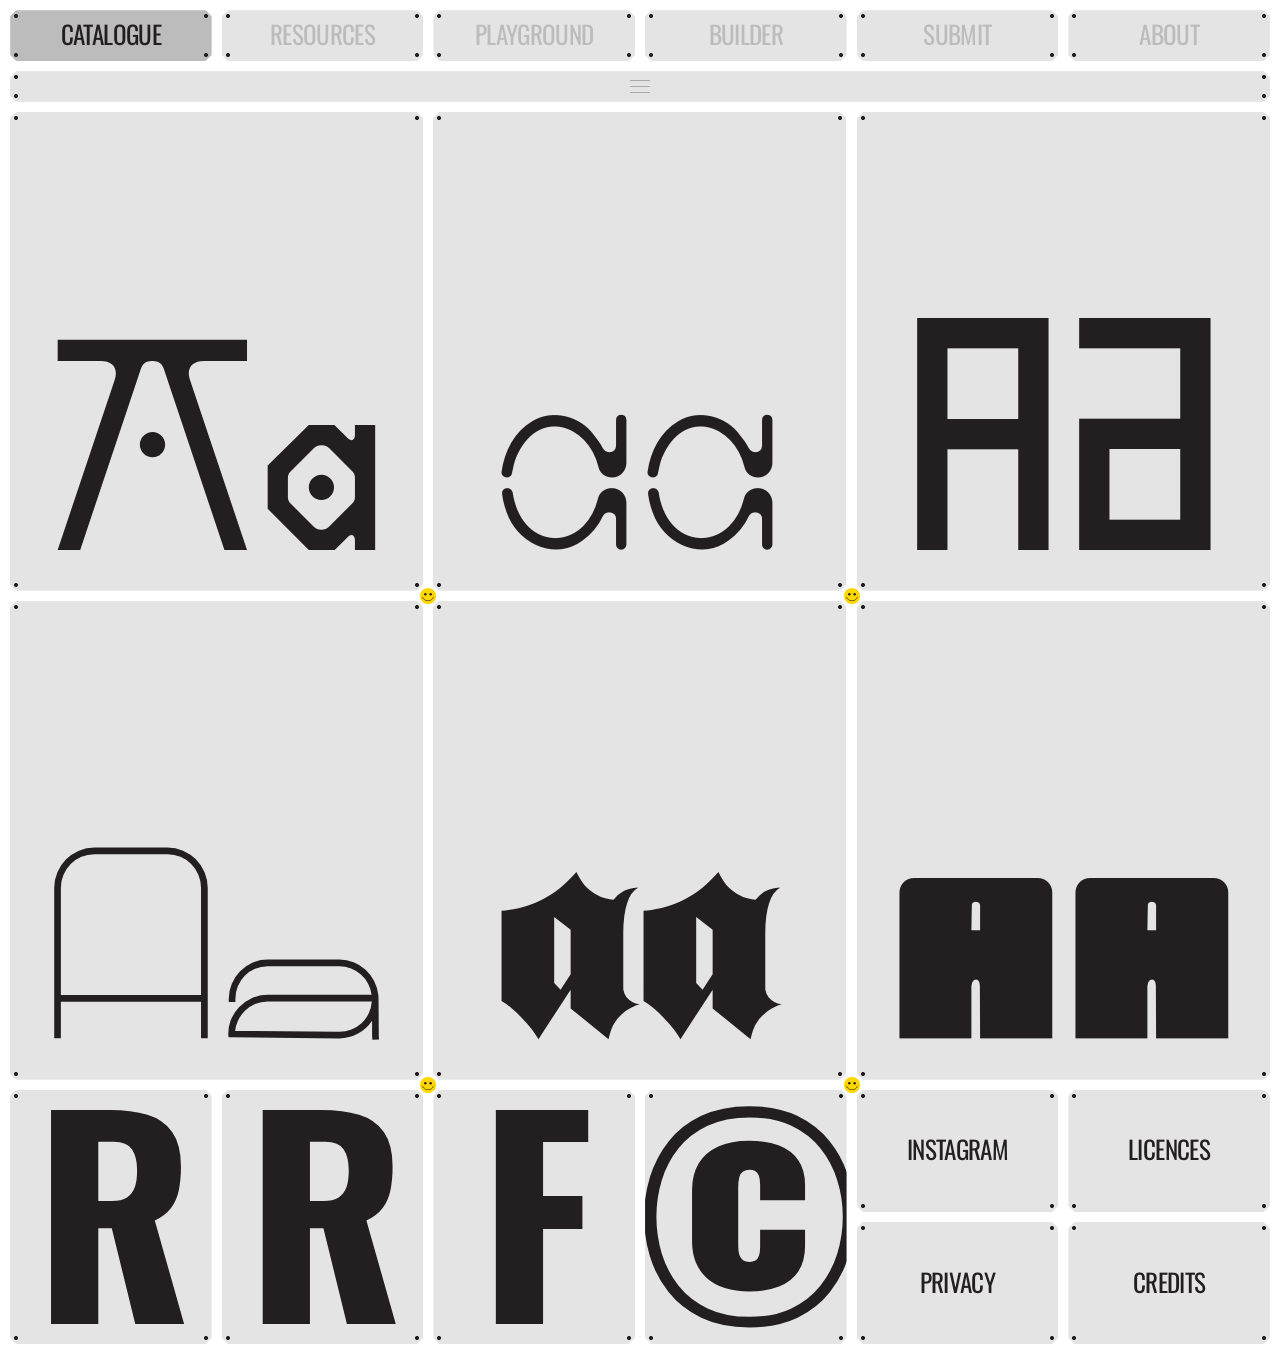
<file: ERRE-ERRE-FOUNDRY/index.html>
<!DOCTYPE html>
<html lang="es">
<head>
<meta charset="utf-8">
<meta name="viewport" content="width=device-width, initial-scale=1">
<title>ERRE ERRE FOUNDRY</title>
<meta name="description" content="Independent type foundry: free typefaces, resources, a playground and a builder.">
<meta property="og:type" content="website">
<meta property="og:site_name" content="ERRE ERRE FOUNDRY">
<meta property="og:title" content="ERRE ERRE FOUNDRY">
<meta property="og:description" content="Independent type foundry: free typefaces, resources, a playground and a builder.">
<meta property="og:url" content="https://clauslupo.github.io/erre-erre-foundry/ERRE-ERRE-FOUNDRY/">
<meta property="og:image" content="https://clauslupo.github.io/erre-erre-foundry/ERRE-ERRE-FOUNDRY/img/og.png">
<meta property="og:image:width" content="1200">
<meta property="og:image:height" content="630">
<meta name="twitter:card" content="summary_large_image">
<style>
/* ============ CIMIENTOS (paso 1) ============ */
@font-face {
  font-family: "Oswald RR";
  src: url("fonts/Oswald.ttf") format("truetype");
  font-weight: 200 700;
  font-display: block;
}
@font-face { font-family: "Kallpa";      src: url("fonts/Kallpa-Bold.otf"); }
@font-face { font-family: "Interstice";  src: url("fonts/Interstice-Sevra.otf"); }
@font-face { font-family: "Interstice Thin";    src: url("fonts/Interstice-Thin.otf"); }
@font-face { font-family: "Interstice Regular"; src: url("fonts/Interstice-Regular.otf"); }
@font-face { font-family: "Interstice Bold";    src: url("fonts/Interstice-Bold.otf"); }
@font-face { font-family: "Ranger";      src: url("fonts/Ranger-CondensedBold.otf"); }
@font-face { font-family: "Cameno";      src: url("fonts/Cameno-ExpandedBold.ttf"); }
@font-face { font-family: "Keta";        src: url("fonts/Keta.ttf"); }
@font-face { font-family: "Blockz";      src: url("fonts/Blockz.otf"); }
@font-face { font-family: "Green Pulse"; src: url("fonts/GreenPulse.otf"); }
:root {
  --bl: 10.186px;
  --margin: var(--bl);
  --gutter: var(--bl);
  --ink: #231f20;
  --paper: #ffffff;
  --block: #e5e4e4;          /* gris claro: todos los bloques */
  --block-active: #bdbcbc;   /* gris oscuro: hover, seleccionado, barra */
  --icon: #aaa8a8;           /* gris del icono de la barra */
  --chamfer: 6px;
  --hole: 4px;
  --ease: cubic-bezier(.2, .8, .2, 1);
}
* { box-sizing: border-box; }
html, body { margin: 0; background: var(--paper); color: var(--ink); }
body { -webkit-font-smoothing: antialiased; font-family: "Oswald RR", sans-serif; }

.oswald-01, .oswald-02, .oswald-03 {
  font-weight: 400; letter-spacing: -0.025em; margin: 0;
  position: relative; top: calc(0.358 * var(--fs) - var(--lh) / 2);
  font-size: var(--fs); line-height: var(--lh);
}
.oswald-01 { --fs: 12.573px; --lh: calc(var(--bl) * 2); }
.oswald-02 { --fs: 25.147px; --lh: calc(var(--bl) * 3); }
.oswald-03 { --fs: 50.285px; --lh: calc(var(--bl) * 5); }

/* Etiqueta de botón en OSWALD 02: la mayúscula mide 2 líneas base
   y se centra en el bloque (como el centrado vertical de InDesign). */
.label {
  --fs: 25.147px; --lh: calc(var(--bl) * 2);
  font-size: var(--fs); line-height: var(--lh); height: var(--lh);
  letter-spacing: -0.025em; white-space: nowrap;
  position: relative; top: calc(0.358 * var(--fs) - var(--lh) / 2);
}

.block {
  --dot: radial-gradient(circle, var(--ink) calc(var(--hole)/2 - .3px), transparent calc(var(--hole)/2 + .3px));
  background:
    radial-gradient(circle at var(--chamfer) var(--chamfer), var(--ink) calc(var(--hole)/2 - .3px), transparent calc(var(--hole)/2 + .3px)),
    radial-gradient(circle at calc(100% - var(--chamfer)) var(--chamfer), var(--ink) calc(var(--hole)/2 - .3px), transparent calc(var(--hole)/2 + .3px)),
    radial-gradient(circle at var(--chamfer) calc(100% - var(--chamfer)), var(--ink) calc(var(--hole)/2 - .3px), transparent calc(var(--hole)/2 + .3px)),
    radial-gradient(circle at calc(100% - var(--chamfer)) calc(100% - var(--chamfer)), var(--ink) calc(var(--hole)/2 - .3px), transparent calc(var(--hole)/2 + .3px)),
    var(--fill, var(--block));
  clip-path: polygon(var(--chamfer) 0, calc(100% - var(--chamfer)) 0, 100% var(--chamfer), 100% calc(100% - var(--chamfer)), calc(100% - var(--chamfer)) 100%, var(--chamfer) 100%, 0 calc(100% - var(--chamfer)), 0 var(--chamfer));
}

/* ============ PASO 2 · MENÚ ============ */
.site { padding: var(--margin) var(--margin) 0; }

/* Zona plegable: su altura es siempre un múltiplo de la línea base. */
.menu-area {
  height: var(--area, 0px);
  overflow: hidden;
  display: flex; flex-direction: column; justify-content: flex-end;
}


/* Logo: entra por detrás de los botones cuando bajas del todo. */
.logo-wrap {
  flex: none; height: var(--logo-visible, 0px); overflow: hidden;
  display: flex; align-items: flex-end;
}
.logo-wrap a { display: block; width: 100%; }
.logo { display: block; width: 100%; height: var(--logo-h); flex: none; color: var(--ink); }
.logo-gap { flex: none; height: var(--logo-gap, 0px); }

/* Botones: 6 en 12 columnas (2 col cada uno). Tablet 3, móvil 2. */
.buttons {
  flex: none;
  display: grid;
  grid-template-columns: repeat(var(--per-row), minmax(0, 1fr));
  column-gap: var(--gutter);
  row-gap: var(--bl);
  padding-bottom: var(--bl);           /* 1 línea hasta la barra */
  --per-row: 6;
}
@media (max-width: 900px) { .buttons { --per-row: 3; } }
@media (max-width: 560px) { .buttons { --per-row: 2; } }

.btn {
  height: var(--btn-h, calc(var(--bl) * 5));
  display: flex; align-items: center; justify-content: center;
  color: var(--ink); text-decoration: none;
  border: 0; padding: 0; font: inherit; cursor: pointer;
}
.btn:hover, .btn:focus-visible { --fill: var(--block-active); outline: none; }
.btn.is-active { --fill: var(--block-active); }
.has-active .btn:not(.is-active) .label { color: var(--block-active); }
.has-active .btn:not(.is-active):hover .label { color: var(--ink); }

/* Barra para arrastrar: 12 col × 3 líneas */
.bar {
  display: flex; align-items: center; justify-content: center;
  width: 100%; height: calc(var(--bl) * 3);
  border: 0; padding: 0; cursor: grab; touch-action: none;
  user-select: none; -webkit-user-select: none;
}
.bar:hover, .bar:focus-visible, body.dragging .bar { --fill: var(--block-active); outline: none; }
body.dragging, body.dragging * { cursor: grabbing !important; }
.burger { width: 20px; display: grid; gap: 4.6px; }
.burger i { display: block; height: 1.4px; border-radius: 1px; background: var(--icon); }
.bar:hover .burger i, body.dragging .burger i { background: var(--ink); }

/* Catálogo: tarjetas 4 col × 47 líneas con la muestra de cada tipografía
   (texto alineado abajo y centrado, como en InDesign) */
.content {
  display: grid; grid-template-columns: repeat(12, minmax(0, 1fr));
  column-gap: var(--gutter); row-gap: var(--bl);
  padding: var(--bl) 0 var(--bl);
}
.card {
  grid-column: span 4; height: var(--card-h, calc(var(--bl) * 47));
  display: flex; align-items: flex-end; justify-content: center;
  container-type: inline-size; overflow: hidden;
  color: var(--ink); text-decoration: none;
}
.card:hover { --fill: var(--block-active); }
/* tamaño del InDesign; si la tarjeta es más estrecha que 490 px, se reduce en proporción */
.specimen { --shift: 0px; transform: translateY(var(--shift)); line-height: normal; white-space: nowrap; font-size: calc(var(--s) / 4.904 * 1cqw); }

/* Pie: R R F © (2 col × 25 líneas) + 4 enlaces (2 col × 12) */
.footer {
  display: grid; grid-template-columns: repeat(12, minmax(0, 1fr));
  grid-auto-rows: var(--bl); column-gap: var(--gutter); row-gap: 0;
  padding-bottom: var(--bl);
}
/* La letra grande: Oswald Bold, mayúscula de 21 líneas, 2 líneas arriba y 2 abajo */
.footer .big { grid-column: span 2; grid-row: 1 / span 25; display: flex; align-items: flex-start; justify-content: center; padding-top: calc(var(--bl) * 2); overflow: hidden; }
.footer .big span {
  font-weight: 700;
  --lh: calc(var(--bl) * 21); --fs: calc(var(--lh) / 0.81);
  font-size: var(--fs); line-height: var(--lh); height: var(--lh);
  letter-spacing: -0.025em; position: relative; top: calc(0.358 * var(--fs) - var(--lh) / 2);
}
.footer .link { grid-column: span 2; display: flex; align-items: center; justify-content: center; color: var(--ink); text-decoration: none; }
.footer .link:hover { --fill: var(--block-active); }
.footer .l1, .footer .l2 { grid-row: 1 / span 12; }
.footer .l3, .footer .l4 { grid-row: 14 / span 12; }
@media (max-width: 900px) {
  .footer .big { grid-column: span 3; }
  .footer .link { grid-column: span 6; }
  .footer .l1, .footer .l2 { grid-row: 27 / span 12; }
  .footer .l3, .footer .l4 { grid-row: 40 / span 12; }
}
@media (max-width: 900px) { .card { grid-column: span 6; } }
@media (max-width: 560px) { .card { grid-column: span 12; } }

/* Caritas: en cada cruce de medianiles entre bloques; giran con el scroll */
.body-wrap { position: relative; }
.smiley {
  position: absolute; width: 16.1px; height: 16.1px; margin: -8.05px 0 0 -8.05px;
  z-index: 5; pointer-events: none;
  transform: rotate(var(--spin, 0deg)); transform-origin: 50% 50%; will-change: transform;
  line-height: 0;
}
.smiley svg { display: block; width: 100%; height: 100%; }

/* ============ PASO 3 · PÁGINA DE TIPOGRAFÍA ============ */
.view-type { display: none; }
body.is-type .view-type { display: block; }
body.is-type #bodyWrap { display: none; }
/* dentro de una tipografía la barra va en gris oscuro (tu 30 %) */
body.is-type .bar { --fill: var(--block-active); }
body.is-type .bar .burger i { background: var(--ink); }

/* Marco principal: ocupa todo lo que queda de pantalla, con margen en todos los lados */
.hero {
  margin-top: var(--bl);
  height: max(calc(var(--bl) * 30), calc(100svh - var(--header-h, 0px) - var(--bl) * 2));
  display: flex; align-items: center; justify-content: center; overflow: hidden;
}
.hero-name { white-space: nowrap; line-height: 1; font-size: var(--hero-fs, 300px); animation: fade-in .45s .1s both; }
@keyframes fade-in { from { opacity: 0; transform: translateY(var(--bl)); } to { opacity: 1; transform: none; } }

/* Barra separadora de sección (3 líneas, gris oscuro, rótulo pequeño) */
.section-bar {
  --fill: var(--block-active);
  height: calc(var(--bl) * 3); margin-top: var(--bl);
  display: flex; align-items: center; justify-content: center;
}
.soon { height: calc(var(--bl) * 23); margin: var(--bl) 0; display: flex; align-items: center; justify-content: center; color: var(--block-active); }

/* Rótulo de barra en OSWALD 01 (mayúscula de 1 línea, centrada) */
.label-01 {
  --fs: 12.573px; --lh: var(--bl);
  font-size: var(--fs); line-height: var(--lh); height: var(--lh); white-space: nowrap;
  letter-spacing: -0.025em; position: relative; top: calc(0.358 * var(--fs) - var(--lh) / 2);
}
/* Texto corrido en OSWALD 02 / 03 (líneas sobre la línea base) */
.t02, .t03 { letter-spacing: -0.025em; position: relative; top: calc(0.358 * var(--fs) - var(--lh) / 2); font-size: var(--fs); line-height: var(--lh); margin: 0; }
.t02 { --fs: 25.147px; --lh: calc(var(--bl) * 3); }
.t03 { --fs: 50.285px; --lh: calc(var(--bl) * 5); }
.t02 a, .t03 a { color: inherit; text-decoration: none; }
.t02 a:hover, .t03 a:hover { text-decoration: underline; text-decoration-thickness: 1px; text-underline-offset: 4px; }
.arrow { font-family: system-ui, sans-serif; font-weight: 300; font-size: .8em; }

/* Bloque blanco (con tornillos), como tus cajas en Papel */
.white { --fill: var(--paper); }

/* INFO: nombre, autor, escuela (12 col × 23 líneas) */
.info {
  margin-top: var(--bl); height: calc(var(--bl) * 23);
  display: grid; grid-template-rows: repeat(23, var(--bl)); justify-items: center; text-align: center;
}
.info .i-name   { grid-row: 4 / span 4; }
.info .i-credit { grid-row: 11 / span 6; }
.info .i-school { grid-row: 19 / span 2; }

/* Botones de características: se ensanchan al pasar por encima */
.features {
  margin-top: var(--bl); height: calc(var(--bl) * 11);
  display: flex; align-items: center; justify-content: center; gap: var(--gutter);
  container-type: inline-size; padding: 0 var(--bl);
}
.feat {
  --col: calc((100cqw - var(--bl) * 2 - 11 * var(--gutter)) / 12);
  --half: calc((var(--col) - var(--gutter)) / 2);
  --fill: var(--block);
  position: relative; flex: none; height: calc(var(--bl) * 5);
  width: var(--w-now, var(--half));
  display: grid; grid-template-columns: minmax(0, 1fr); place-items: center; overflow: hidden;
  transition: width .35s var(--ease);
  cursor: default;
}
.feat.wide1 { --w-now: var(--col); }
.feat .label { grid-area: 1 / 1; transition: opacity .2s; }
.feat .long { opacity: 0; }
.feat:hover, .feat:focus-visible { --fill: var(--block-active); outline: none; }

/* GALERÍA: foto 6 col × 41 líneas + texto 6 col × 23 líneas; si hay más de dos, se desliza */
.gallery {
  margin-top: var(--bl);
  display: flex; gap: var(--gutter); overflow-x: auto; scroll-snap-type: x mandatory;
  scrollbar-width: none;
}
.gallery::-webkit-scrollbar { display: none; }
.g-item { flex: none; width: calc((100% - var(--gutter)) / 2); scroll-snap-align: start; display: grid; row-gap: var(--bl); min-width: 0; }
.g-img {
  height: calc(var(--bl) * 41); overflow: hidden; background: var(--ink);
  clip-path: polygon(var(--chamfer) 0, calc(100% - var(--chamfer)) 0, 100% var(--chamfer), 100% calc(100% - var(--chamfer)), calc(100% - var(--chamfer)) 100%, var(--chamfer) 100%, 0 calc(100% - var(--chamfer)), 0 var(--chamfer));
}
.g-img img { width: 100%; height: 100%; object-fit: cover; display: block; }
.g-text { height: calc(var(--bl) * 23); display: flex; align-items: center; justify-content: center; text-align: center; padding: 0 calc(var(--bl) * 2); }
@media (max-width: 760px) { .g-item { width: 100%; } .g-text { height: auto; min-height: calc(var(--bl) * 23); padding: calc(var(--bl) * 2) calc(var(--bl) * 2); } }
@media (max-width: 760px) { .t03 { --fs: 37.7px; } }

/* PROBADOR: área 12 col × 47 líneas + fila de controles de 5 líneas */
.tester-area {
  margin-top: var(--bl); height: calc(var(--bl) * 47);
  display: flex; align-items: center; overflow: hidden; padding: 0 calc(var(--bl) * 3);
}
.tester-text {
  width: 100%; outline: none; white-space: pre-wrap; overflow-wrap: anywhere;
  max-height: 100%; overflow: hidden; caret-color: var(--ink);
}
.controls {
  margin-top: var(--bl);
  display: grid; grid-template-columns: repeat(24, minmax(0, 1fr)); column-gap: var(--gutter);
  height: calc(var(--bl) * 5);
}
.ctl { height: calc(var(--bl) * 5); display: flex; align-items: center; justify-content: center; gap: var(--bl); border: 0; padding: 0 calc(var(--bl) * 1.5); font: inherit; color: var(--ink); cursor: pointer; min-width: 0; user-select: none; -webkit-user-select: none; }
.ctl:hover, .ctl.on { --fill: var(--block-active); }
.ctl .val { color: var(--block-active); font-variant-numeric: tabular-nums; }
.ctl:hover .val, .ctl.scrub .val { color: var(--ink); }
.ctl.dim .label { color: var(--block-active); }
.ctl.dim:hover .label, .ctl.dim.on .label { color: var(--ink); }
.c-weight { grid-column: 1 / span 4; position: relative; }
.c-size   { grid-column: 5 / span 6; justify-content: space-between; cursor: default; }
.c-lead   { grid-column: 11 / span 2; cursor: ew-resize; justify-content: flex-start; }
.c-track  { grid-column: 13 / span 2; cursor: ew-resize; justify-content: flex-start; }
.c-abc    { grid-column: 16; } .c-num { grid-column: 17; } .c-sym { grid-column: 18; } .c-acc { grid-column: 19; } .c-enye { grid-column: 20; }
.c-left   { grid-column: 22; } .c-center { grid-column: 23; } .c-right { grid-column: 24; }
.c-abc, .c-num, .c-sym, .c-acc, .c-enye, .c-left, .c-center, .c-right { padding: 0; }
.lead-ico { text-decoration: overline underline; text-decoration-thickness: 1px; text-underline-offset: 3px; }
/* deslizador con tirador octogonal */
.slider { position: relative; flex: 1; height: calc(var(--bl) * 2); cursor: pointer; touch-action: none; }
.slider::before { content: ""; position: absolute; left: 0; right: 0; top: 50%; height: 1px; background: var(--block-active); }
.knob { position: absolute; top: 50%; width: 14px; height: 14px; margin: -7px 0 0 -7px; background: var(--ink);
  clip-path: polygon(30% 0, 70% 0, 100% 30%, 100% 70%, 70% 100%, 30% 100%, 0 70%, 0 30%); }
.align-ico { width: 22px; display: flex; flex-direction: column; gap: 3.5px; }
.align-ico i { display: block; height: 1px; background: var(--block-active); }
.ctl.on .align-ico i, .ctl:hover .align-ico i { background: var(--ink); }
/* desplegable de pesos (se abre hacia arriba) */
.controls { position: relative; }
.w-menu { position: absolute; left: 0; width: var(--w-menu-w, 200px); bottom: calc(100% + var(--bl)); display: none; flex-direction: column-reverse; gap: var(--bl); z-index: 30; }
.controls.open .w-menu { display: flex; }
.controls.open .c-weight { --fill: var(--block-active); }
.w-opt { height: calc(var(--bl) * 5); display: flex; align-items: center; justify-content: center; cursor: pointer; }
.w-opt:hover, .w-opt.cur { --fill: var(--block-active); }
@media (max-width: 900px) {
  .controls { height: auto; row-gap: var(--bl); grid-template-columns: repeat(12, minmax(0, 1fr)); }
  .c-weight { grid-column: 1 / span 4; } .c-size { grid-column: 5 / span 8; }
  .c-lead { grid-column: 1 / span 3; } .c-track { grid-column: 4 / span 3; }
  .c-abc { grid-column: 7; } .c-num { grid-column: 8; } .c-sym { grid-column: 9; } .c-acc { grid-column: 10; } .c-enye { grid-column: 11; }
  .c-left { grid-column: 1 / span 2; } .c-center { grid-column: 3 / span 2; } .c-right { grid-column: 5 / span 2; }
}

/* GLIFOS: izquierda, rejilla con su propio scroll; derecha, glifo grande + pestaña de peso.
   Ocupa todo el alto de la pantalla, con margen. */
.glyphs {
  margin-top: var(--bl);
  height: max(calc(var(--bl) * 50), calc(100svh - var(--bl) * 6));
  display: grid; grid-template-columns: repeat(12, minmax(0, 1fr)); column-gap: var(--gutter);
}
.g-list {
  grid-column: 1 / span 6; overflow-y: auto; overscroll-behavior: auto; scrollbar-width: none;
  display: grid; grid-template-columns: repeat(6, minmax(0, 1fr)); grid-auto-rows: calc(var(--bl) * 11);
  gap: var(--bl) var(--gutter); align-content: start;
}
.g-list::-webkit-scrollbar { display: none; }
.g-cell { display: flex; align-items: center; justify-content: center; color: var(--block-active); font-size: 60px; line-height: 1; white-space: nowrap; overflow: hidden; cursor: default; transition: color .12s; }
.g-cell.cur { color: var(--ink); }
.g-side { grid-column: 7 / span 6; display: flex; flex-direction: column; gap: var(--bl); min-height: 0; position: relative; }
.g-big { flex: 1; min-height: 0; display: flex; align-items: center; justify-content: center; overflow: hidden; container-type: size; }
.g-big span { font-size: min(500px, 60cqh, 70cqw); line-height: 1; white-space: nowrap; }
.g-tab { height: calc(var(--bl) * 5); width: calc((100% - 5 * var(--gutter)) / 3 + var(--gutter)); margin-left: auto; margin-right: auto; display: flex; align-items: center; justify-content: center; gap: var(--bl); border: 0; font: inherit; color: var(--ink); cursor: pointer; }
.g-tab:hover, .g-side.open .g-tab { --fill: var(--block-active); }
.g-side .w-menu { left: 50%; transform: translateX(-50%); bottom: calc(var(--bl) * 6); }
.g-side.open .w-menu { display: flex; }
@media (max-width: 760px) {
  .glyphs { grid-template-rows: 45% 1fr; row-gap: var(--bl); height: calc(100svh - var(--bl) * 6); }
  .g-side { grid-column: 1 / -1; grid-row: 1; }
  .g-list { grid-column: 1 / -1; grid-row: 2; grid-template-columns: repeat(4, minmax(0, 1fr)); }
}

/* DESCARGA: ficha (blanca) + botón DOWNLOAD (6 col × 23 cada uno) */
.dl { margin-top: var(--bl); display: grid; grid-template-columns: repeat(12, minmax(0, 1fr)); column-gap: var(--gutter); }
.dl-info { grid-column: 1 / span 6; height: calc(var(--bl) * 23); display: grid; grid-template-rows: repeat(23, var(--bl)); padding: 0 calc(var(--bl) * 2); }
.dl-info .d-name { grid-row: 4 / span 4; }
.dl-info .d-credit { grid-row: 13 / span 6; }
.dl-btn { grid-column: 7 / span 6; height: calc(var(--bl) * 23); display: flex; align-items: center; justify-content: center; color: var(--ink); text-decoration: none; }
.dl-btn:hover { --fill: var(--block-active); }
.dl-btn .t03 { height: calc(var(--bl) * 4); --lh: calc(var(--bl) * 4); }
.links { margin-top: var(--bl); display: grid; grid-template-columns: repeat(12, minmax(0, 1fr)); column-gap: var(--gutter); }
.links a { height: calc(var(--bl) * 11); display: flex; align-items: center; justify-content: center; color: var(--ink); text-decoration: none; }
.links a:hover, .links .lic:hover + .lic-arrow, .links .lic-arrow:hover { --fill: var(--block-active); }
.links .l-ig, .links .l-web, .links .l-con { grid-column: span 2; }
.links .lic { grid-column: span 5; }
.links .lic-arrow { grid-column: span 1; }
@media (max-width: 760px) {
  .dl-info, .dl-btn { grid-column: 1 / -1; } .dl-btn { margin-top: var(--bl); }
  .links { row-gap: var(--bl); } .links .l-ig, .links .l-web, .links .l-con { grid-column: span 4; } .links .lic { grid-column: span 9; } .links .lic-arrow { grid-column: span 3; }
}
.related { margin-top: var(--bl); padding: 0; }
.view-type .footer { margin-top: var(--bl); }

/* Tarjeta que crece al abrir una tipografía */
.zoom {
  position: fixed; z-index: 40; pointer-events: none;
  transition: left .5s var(--ease), top .5s var(--ease), width .5s var(--ease), height .5s var(--ease);
}
.zoom .specimen { transition: opacity .25s; }

/* Indicador del estado mientras arrastras */
.state-tag {
  position: fixed; left: 50%; bottom: calc(var(--bl) * 2); transform: translateX(-50%);
  background: var(--ink); color: var(--paper); padding: 0 calc(var(--bl) * 1.5);
  height: calc(var(--bl) * 3); display: flex; align-items: center; z-index: 60;
  clip-path: polygon(var(--chamfer) 0, calc(100% - var(--chamfer)) 0, 100% var(--chamfer), 100% calc(100% - var(--chamfer)), calc(100% - var(--chamfer)) 100%, var(--chamfer) 100%, 0 calc(100% - var(--chamfer)), 0 var(--chamfer));
  opacity: 0; transition: opacity .2s; pointer-events: none;
}
body.dragging .state-tag, body.peek .state-tag { opacity: 1; }

@media (prefers-reduced-motion: reduce) { .menu-area { transition: none; } }
/* ============ PASO 3b · TU FONT.HTML DENTRO DE LA WEB (prefijo fp-) ============ */
#fontRest { container-type: inline-size; --col: calc((100cqw - 11 * var(--gutter)) / 12); }
.fp-info { margin-top: var(--bl); height: calc(var(--bl) * 23); display: flex; flex-direction: column; align-items: center; justify-content: center; text-align: center; }
.fp-info .fp-name, .fp-who .fp-name { margin-bottom: var(--bl); }
.fp-info a, .fp-who a { color: inherit; text-decoration: none; }
.fp-cred { margin-top: var(--bl); }
.fp-arrow { width: .62em; height: .62em; vertical-align: .05em; }
.fp-feats { margin-top: var(--bl); height: calc(var(--bl) * 11); display: flex; align-items: center; justify-content: center; }
.fp-row { display: flex; gap: var(--gutter); justify-content: center; flex-wrap: wrap; }
/* botones: al pasar por encima se ensanchan y muestran qué significan (como tu font.html) */
.fp-f { --fill: var(--block); height: calc(var(--bl) * 5); flex: none; display: grid; grid-template-columns: minmax(0, 1fr); place-items: center; cursor: default; white-space: nowrap; overflow: hidden;
  transition: width .45s cubic-bezier(.65, 0, .25, 1); }
.fp-f .label { grid-area: 1 / 1; transition: opacity .25s; }
.fp-f .l { opacity: 0; }
.fp-f:hover .s { opacity: 0; }
.fp-f:hover .l { opacity: 1; transition-delay: .12s; }
.fp-w b { font-weight: 700; } .fp-w i { font-style: normal; font-weight: 200; }
.fp-gallery { margin-top: var(--bl); display: grid; grid-template-columns: repeat(12, minmax(0, 1fr)); gap: var(--bl) var(--gutter); }
.fp-gallery > * { grid-column: span var(--span); }
.fp-ph { height: calc(var(--bl) * 41); overflow: hidden; background: var(--block); }
.fp-ph img { display: block; width: 100%; height: 100%; object-fit: cover; }
.fp-tx { height: calc(var(--bl) * 23); padding: calc(var(--bl) * 2) calc(var(--bl) * 3); overflow: hidden; }
/* la tipografía nunca se corta: salta de línea, deja sitio a ascendentes y descendentes
   y, si el texto no cabe en las 47 líneas, el bloque crece de línea base en línea base */
.fp-tester .tester-area { height: auto; min-height: calc(var(--bl) * 47); overflow: visible; padding: calc(var(--bl) * 3); }
.fp-tester .tester-text { max-height: none; overflow: visible; padding: .4em 0; overflow-wrap: anywhere; word-break: break-word; }
.fp-tester .tester-text:empty::before { content: 'Type here…'; color: var(--block-active); }
.fp-sel { position: relative; }
.fp-sel select { position: absolute; inset: 0; opacity: 0; width: 100%; cursor: pointer; font: inherit; }
.fp-down { width: 11px; height: 13px; flex: none; }
.c-size { gap: calc(var(--bl) * 1.5); }
.c-lead, .c-track { gap: calc(var(--bl) * 1.2); }
.ctl .k { cursor: ew-resize; touch-action: none; }
.fp-num { width: 3.4ch; border: 0; background: none; padding: 0; font: inherit; font-size: 25.147px; letter-spacing: -0.025em; color: var(--block-active); text-align: right; outline: none; -moz-appearance: textfield; appearance: textfield; }
.fp-num::-webkit-inner-spin-button, .fp-num::-webkit-outer-spin-button { -webkit-appearance: none; margin: 0; }
.fp-num:focus, .ctl:hover .fp-num { color: var(--ink); }
.fp-rng { -webkit-appearance: none; appearance: none; flex: 1; min-width: 40px; height: 20px; background: transparent; cursor: pointer; margin: 0; }
.fp-rng::-webkit-slider-runnable-track { height: 1px; background: var(--ink); }
.fp-rng::-moz-range-track { height: 1px; background: var(--ink); }
.fp-rng::-webkit-slider-thumb { -webkit-appearance: none; width: 16px; height: 16px; margin-top: -8px; background: var(--ink); border: 0; clip-path: polygon(30% 0,70% 0,100% 30%,100% 70%,70% 100%,30% 100%,0 70%,0 30%); }
.fp-rng::-moz-range-thumb { width: 16px; height: 16px; background: var(--ink); border: 0; border-radius: 0; clip-path: polygon(30% 0,70% 0,100% 30%,100% 70%,70% 100%,30% 100%,0 70%,0 30%); }
.ctl[disabled] { opacity: .45; pointer-events: none; }
.al svg { width: 17px; height: 14px; color: var(--block-active); }
.al:hover svg, .al.on svg { color: var(--ink); }
.fp-glyphs { margin-top: var(--bl); display: grid; grid-template-columns: repeat(12, minmax(0, 1fr)); column-gap: var(--gutter); align-items: start; }
.fp-cells { grid-column: span 6; display: grid; grid-template-columns: repeat(6, minmax(0, 1fr)); gap: var(--bl) var(--gutter); }
.fp-cell { height: calc(var(--bl) * 11); display: flex; align-items: center; justify-content: center; color: var(--block-active); font-size: min(58px, 4.5vw); line-height: 1; overflow: hidden; white-space: nowrap; cursor: default; transition: color .12s; }
.fp-cell.act { color: var(--ink); }
.fp-side { grid-column: span 6; position: sticky; top: var(--bl); height: calc(100svh - var(--bl) * 2); display: flex; flex-direction: column; gap: var(--bl); }
.fp-big { --fill: var(--paper); flex: 1; min-height: 0; position: relative; display: flex; align-items: center; justify-content: center; overflow: hidden; container-type: size; }
.fp-big .gl { font-size: min(62cqh, 70cqw); line-height: 1; white-space: nowrap; }
.fp-big .code { position: absolute; left: calc(var(--bl) * 2); bottom: calc(var(--bl) * 1.5); color: var(--block-active); top: auto; }
.fp-side .ctl { flex: none; }
.fp-dl { margin-top: var(--bl); display: grid; grid-template-columns: repeat(12, minmax(0, 1fr)); gap: var(--bl) var(--gutter); }
.fp-who { grid-column: span 6; height: calc(var(--bl) * 23); display: flex; flex-direction: column; justify-content: center; align-items: flex-start; padding: 0 calc(var(--bl) * 2); }
.fp-btn { grid-column: span 6; height: calc(var(--bl) * 23); border: 0; font: inherit; color: var(--ink); cursor: pointer; display: flex; align-items: center; justify-content: center; }
.fp-btn:hover, .fp-btn.busy { --fill: var(--block-active); }
.fp-lk { height: calc(var(--bl) * 11); display: flex; align-items: center; justify-content: center; color: var(--ink); text-decoration: none; }
.fp-lk:hover { --fill: var(--block-active); }
.fp-lk.off { color: var(--block-active); pointer-events: none; }
.fp-lk.s1 { grid-column: span 1; } .fp-lk.s6 { grid-column: span 6; } .fp-lk.s2 { grid-column: span 2; } .fp-lk.s5 { grid-column: span 5; }
.fp-lk .fp-arrow { width: 22px; height: 22px; }
.fp-toast { position: fixed; left: 50%; bottom: var(--bl); transform: translate(-50%, 200%); height: calc(var(--bl) * 5); padding: 0 calc(var(--bl) * 3); display: flex; align-items: center; z-index: 200; transition: transform .3s; }
.fp-toast.on { transform: translate(-50%, 0); }
@media (max-width: 700px) {
  .fp-gallery > *, .fp-cells, .fp-side, .fp-who, .fp-btn { grid-column: 1 / -1; }
  .fp-side { order: -1; top: 0; height: 46svh; z-index: 5; background: var(--paper); }
  .fp-lk.s2 { grid-column: span 4; } .fp-lk.s5 { grid-column: span 10; } .fp-lk.s1 { grid-column: span 2; }
  .fp-tx { height: auto; min-height: calc(var(--bl) * 23); }
}
/* Al subir con el scroll aparece la barra de las tres rayitas */
.mini-bar { position: fixed; left: 0; right: 0; top: 0; z-index: 50; padding: var(--bl) var(--margin) var(--bl); background: var(--paper);
  transform: translateY(-110%); transition: transform .3s cubic-bezier(.65, 0, .25, 1); }
.mini-bar.on { transform: none; }
.mini-bar .bar { cursor: pointer; }
/* al pulsarla se despliegan las secciones ahí mismo, encima del contenido */
.mini-menu { display: grid; grid-template-rows: 0fr; transition: grid-template-rows .3s cubic-bezier(.65, 0, .25, 1); }
.mini-menu > .buttons { min-height: 0; overflow: hidden; padding-bottom: 0; }
.mini-bar.open .mini-menu { grid-template-rows: 1fr; }
.mini-bar.open .mini-menu > .buttons { padding-bottom: var(--bl); }
.mini-bar .btn { height: calc(var(--bl) * 5); }

/* ============ PASO 5 · BUILDER (tus páginas 8–12) ============ */
.view-bld { display: none; }
body.is-bld { overflow: hidden; }
body.is-bld .view-bld { display: block; height: calc(100svh - var(--header-h, 0px) - var(--bl)); }
body.is-bld #bodyWrap { display: none; }
#bldFrame { display: block; width: 100%; height: 100%; border: 0; }

/* ============ PASO 6 · PLAYGROUND ============ */
.view-pg { display: none; }
body.is-pg { overflow: hidden; }
body.is-pg .view-pg { display: block; height: calc(100svh - var(--header-h, 0px) - var(--bl)); padding: 0 var(--bl); }
body.is-pg #bodyWrap { display: none; }
.pg-stage { position: relative; height: 100%; overflow: hidden; }
.pg-text { position: absolute; left: 50%; top: 50%; transform: translate(-50%, -55%); white-space: nowrap; line-height: 1.25; outline: none; color: var(--ink); caret-color: var(--block-active); padding: 0 .1em; }
.pg-text.hide { visibility: hidden; }
.pg-letters { position: absolute; inset: 0; pointer-events: none; }
.pg-letters { width: 100%; height: 100%; display: none; }
.pg-stage.cam .pg-letters { display: block; }
#pgVideo { position: absolute; inset: 0; width: 100%; height: 100%; object-fit: cover; transform: scaleX(-1); filter: grayscale(1) contrast(1.1); opacity: 0; transition: opacity .6s; pointer-events: none; }
.pg-stage.cam #pgVideo.live { opacity: .14; }
.pg-tools { position: absolute; left: 0; right: 0; bottom: calc(var(--bl) * 2); display: flex; gap: var(--gutter); justify-content: center; flex-wrap: wrap; padding: 0 var(--bl); z-index: 2; }
.pg-tools .ctl { --fill: var(--block); flex: none; min-width: calc(var(--bl) * 5.5); }
.pg-tools .ctl:hover, .pg-tools .ctl.on { --fill: var(--block-active); }
.pg-shot-wrap { position: relative; display: flex; }
.pg-shot-menu { position: absolute; left: 50%; bottom: calc(100% + var(--bl)); transform: translateX(-50%); display: none; flex-direction: column; gap: var(--bl); }
.pg-shot-wrap.open .pg-shot-menu { display: flex; }
.pg-shot-menu .ctl { min-width: calc(var(--bl) * 9); }
.pg-shot-menu .ctl.rec .label { color: #c00; }
.pg-sel { padding: 0 calc(var(--bl) * 2); }
.pg-cam svg { width: 22px; height: 16px; }
.pg-tools .ctl[aria-disabled="true"] { display: none; }

/* ============ PASO 4 · RESOURCES (tu página 7) ============ */
.view-res { display: none; padding-top: var(--bl); }
body.is-res .view-res { display: block; }
body.is-res #bodyWrap { display: none; }
.art { display: grid; grid-template-columns: repeat(12, minmax(0, 1fr)); gap: var(--bl) var(--gutter); margin-bottom: var(--bl); color: var(--ink); text-decoration: none; align-items: start; }
.art-ph { grid-column: span 6; height: calc(var(--bl) * 41); overflow: hidden; background: var(--block); }
.art-ph img { display: block; width: 100%; height: 100%; object-fit: cover; transition: transform .8s cubic-bezier(.65, 0, .25, 1); }
.art:hover .art-ph img { transform: scale(1.03); }
.art-side { grid-column: span 6; display: grid; grid-template-columns: repeat(6, minmax(0, 1fr)); gap: var(--bl) var(--gutter); }
.art-side > * { grid-column: span var(--c); display: flex; align-items: center; justify-content: center; text-align: center; }
.art-meta { height: calc(var(--bl) * 5); }
.art-who { height: calc(var(--bl) * 11); }
.art-ttl { height: calc(var(--bl) * 23); padding: 0 calc(var(--bl) * 4); text-transform: uppercase; }
.art-go { height: calc(var(--bl) * 23); }
.art-go svg { width: 22px; height: 22px; transition: transform .35s cubic-bezier(.65, 0, .25, 1); }
.art-go:hover { --fill: var(--block-active); }
.art-go:hover svg { transform: translate(4px, -4px); }
@media (max-width: 700px) {
  .art-ph, .art-side { grid-column: 1 / -1; }
  .art .art-ph { order: -1; }
  .art-ttl { padding: 0 var(--bl); }
}
</style>
</head>
<body>

<div class="site">
  <header>
    <div class="menu-area" id="area">
      <div class="logo-wrap"><a href="#" aria-label="ERRE ERRE FOUNDRY, inicio">
        <svg class="logo" viewBox="0 0 1491.628 163.1" preserveAspectRatio="xMidYMax meet" aria-hidden="true"><path fill="currentColor" fill-rule="evenodd" d="M71.683 160.697L71.683 136.998L35.058 136.998L35.058 89.601L62.674 89.601L62.674 65.315L35.058 65.315L35.058 25.948L71.292 25.948L71.292 2.053L0.000 2.053L0.000 160.697L71.683 160.697ZM112.811 160.697L112.811 89.601L122.800 89.601L140.231 160.697L176.465 160.697L154.725 83.921C159.945 81.442 163.960 78.339 166.770 74.618C169.576 70.897 171.501 66.490 172.547 61.398C173.591 56.305 174.114 50.497 174.114 43.966C174.114 32.870 171.926 24.283 167.553 18.211C163.177 12.140 157.075 7.929 149.241 5.579C141.406 3.228 132.134 2.053 121.429 2.053L77.753 2.053L77.753 160.697L112.811 160.697ZM112.811 25.556L124.171 25.556C130.830 25.556 135.399 27.450 137.881 31.236C140.360 35.024 141.602 40.312 141.602 47.100C141.602 51.801 141.045 55.816 139.937 59.145C138.827 62.475 136.902 65.021 134.160 66.784C131.418 68.546 127.565 69.428 122.604 69.428L112.811 69.428L112.811 25.556ZM220.530 160.697L220.530 89.601L230.519 89.601L247.950 160.697L284.184 160.697L262.444 83.921C267.664 81.442 271.679 78.339 274.489 74.618C277.295 70.897 279.220 66.490 280.266 61.398C281.310 56.305 281.833 50.497 281.833 43.966C281.833 32.870 279.645 24.283 275.272 18.211C270.896 12.140 264.794 7.929 256.960 5.579C249.125 3.228 239.853 2.053 229.148 2.053L185.472 2.053L185.472 160.697L220.530 160.697ZM220.530 25.556L231.890 25.556C238.549 25.556 243.118 27.450 245.600 31.236C248.079 35.024 249.321 40.312 249.321 47.100C249.321 51.801 248.764 55.816 247.656 59.145C246.546 62.475 244.621 65.021 241.879 66.784C239.137 68.546 235.284 69.428 230.323 69.428L220.530 69.428L220.530 25.556ZM360.957 160.697L360.957 136.998L324.332 136.998L324.332 89.601L351.948 89.601L351.948 65.315L324.332 65.315L324.332 25.948L360.566 25.948L360.566 2.053L289.274 2.053L289.274 160.697L360.957 160.697ZM479.056 160.697L479.056 136.998L442.431 136.998L442.431 89.601L470.047 89.601L470.047 65.315L442.431 65.315L442.431 25.948L478.664 25.948L478.664 2.053L407.373 2.053L407.373 160.697L479.056 160.697ZM520.184 160.697L520.184 89.601L530.173 89.601L547.604 160.697L583.837 160.697L562.097 83.921C567.318 81.442 571.333 78.339 574.142 74.618C576.949 70.897 578.873 66.490 579.920 61.398C580.964 56.305 581.487 50.497 581.487 43.966C581.487 32.870 579.299 24.283 574.926 18.211C570.550 12.140 564.447 7.929 556.613 5.579C548.779 3.228 539.506 2.053 528.802 2.053L485.126 2.053L485.126 160.697L520.184 160.697ZM520.184 25.556L531.544 25.556C538.203 25.556 542.772 27.450 545.254 31.236C547.732 35.024 548.975 40.312 548.975 47.100C548.975 51.801 548.418 55.816 547.310 59.145C546.199 62.475 544.274 65.021 541.532 66.784C538.790 68.546 534.937 69.428 529.977 69.428L520.184 69.428L520.184 25.556ZM627.903 160.697L627.903 89.601L637.892 89.601L655.323 160.697L691.556 160.697L669.816 83.921C675.037 81.442 679.052 78.339 681.861 74.618C684.668 70.897 686.592 66.490 687.639 61.398C688.683 56.305 689.206 50.497 689.206 43.966C689.206 32.870 687.018 24.283 682.645 18.211C678.269 12.140 672.166 7.929 664.332 5.579C656.498 3.228 647.225 2.053 636.521 2.053L592.845 2.053L592.845 160.697L627.903 160.697ZM627.903 25.556L639.263 25.556C645.922 25.556 650.491 27.450 652.973 31.236C655.451 35.024 656.694 40.312 656.694 47.100C656.694 51.801 656.137 55.816 655.029 59.145C653.918 62.475 651.993 65.021 649.251 66.784C646.509 68.546 642.656 69.428 637.696 69.428L627.903 69.428L627.903 25.556ZM768.330 160.697L768.330 136.998L731.705 136.998L731.705 89.601L759.321 89.601L759.321 65.315L731.705 65.315L731.705 25.948L767.938 25.948L767.938 2.053L696.647 2.053L696.647 160.697L768.330 160.697ZM849.804 160.697L849.804 90.188L878.986 90.188L878.986 65.706L849.804 65.706L849.804 25.752L883.295 25.752L883.295 2.053L814.745 2.053L814.745 160.697L849.804 160.697ZM963.888 156.780C970.871 152.602 975.866 146.595 978.871 138.761C981.873 130.926 983.375 121.593 983.375 110.753L983.375 51.801C983.375 40.833 981.873 31.499 978.871 23.793C975.866 16.091 970.871 10.181 963.888 6.068C956.901 1.955 947.402 -0.101 935.391 -0.101C923.508 -0.101 914.107 1.955 907.187 6.068C900.265 10.181 895.304 16.091 892.302 23.793C889.297 31.499 887.798 40.833 887.798 51.801L887.798 110.753C887.798 121.593 889.297 130.926 892.302 138.761C895.304 146.595 900.265 152.602 907.187 156.780C914.107 160.957 923.508 163.047 935.391 163.047C947.402 163.047 956.901 160.957 963.888 156.780ZM927.459 135.431C925.824 133.604 924.781 131.254 924.325 128.380C923.866 125.510 923.639 122.572 923.639 119.567L923.639 43.183C923.639 40.049 923.899 37.081 924.423 34.271C924.943 31.465 926.054 29.149 927.752 27.319C929.448 25.492 931.994 24.577 935.391 24.577C939.045 24.577 941.722 25.492 943.421 27.319C945.116 29.149 946.227 31.465 946.750 34.271C947.271 37.081 947.534 40.049 947.534 43.183L947.534 119.567C947.534 122.572 947.271 125.510 946.750 128.380C946.227 131.254 945.116 133.604 943.421 135.431C941.722 137.261 939.045 138.173 935.391 138.173C931.734 138.173 929.090 137.261 927.459 135.431ZM1069.160 157.073C1075.948 153.092 1080.746 147.280 1083.556 139.642C1086.362 132.004 1087.766 122.636 1087.766 111.537L1087.766 2.053L1052.904 2.053L1052.904 116.825C1052.904 120.090 1052.675 123.355 1052.218 126.618C1051.760 129.883 1050.682 132.561 1048.987 134.648C1047.288 136.738 1044.546 137.781 1040.761 137.781C1037.104 137.781 1034.396 136.738 1032.633 134.648C1030.870 132.561 1029.726 129.883 1029.205 126.618C1028.682 123.355 1028.422 120.090 1028.422 116.825L1028.422 2.053L993.755 2.053L993.755 111.537C993.755 122.636 995.126 132.004 997.868 139.642C1000.610 147.280 1005.409 153.092 1012.264 157.073C1019.119 161.055 1028.618 163.047 1040.761 163.047C1052.904 163.047 1062.369 161.055 1069.160 157.073ZM1130.267 160.697L1130.267 78.437L1162.779 160.697L1186.477 160.697L1186.477 2.053L1157.491 2.053L1157.491 78.437L1124.979 2.053L1100.301 2.053L1100.301 160.697L1130.267 160.697ZM1240.923 160.697C1254.633 160.697 1265.307 158.934 1272.946 155.409C1280.584 151.883 1285.970 146.369 1289.104 138.859C1292.238 131.352 1293.805 121.657 1293.805 109.774L1293.805 52.192C1293.805 40.441 1292.238 30.878 1289.104 23.499C1285.970 16.124 1280.550 10.704 1272.848 7.243C1265.142 3.785 1254.370 2.053 1240.532 2.053L1200.381 2.053L1200.381 160.697L1240.923 160.697ZM1235.439 26.535L1240.727 26.535C1245.948 26.535 1249.737 27.190 1252.087 28.494C1254.437 29.800 1255.971 31.891 1256.690 34.761C1257.406 37.635 1257.767 41.420 1257.767 46.121L1257.767 115.258C1257.767 119.959 1257.473 123.876 1256.886 127.009C1256.298 130.143 1254.829 132.493 1252.479 134.060C1250.129 135.627 1246.276 136.410 1240.923 136.410L1235.439 136.410L1235.439 26.535ZM1340.418 160.697L1340.418 89.601L1350.407 89.601L1367.838 160.697L1404.071 160.697L1382.331 83.921C1387.552 81.442 1391.567 78.339 1394.376 74.618C1397.183 70.897 1399.107 66.490 1400.154 61.398C1401.198 56.305 1401.721 50.497 1401.721 43.966C1401.721 32.870 1399.533 24.283 1395.160 18.211C1390.784 12.140 1384.681 7.929 1376.847 5.579C1369.013 3.228 1359.740 2.053 1349.036 2.053L1305.360 2.053L1305.360 160.697L1340.418 160.697ZM1340.418 25.556L1351.778 25.556C1358.437 25.556 1363.006 27.450 1365.487 31.236C1367.966 35.024 1369.209 40.312 1369.209 47.100C1369.209 51.801 1368.652 55.816 1367.544 59.145C1366.433 62.475 1364.508 65.021 1361.766 66.784C1359.024 68.546 1355.171 69.428 1350.211 69.428L1340.418 69.428L1340.418 25.556ZM1462.240 160.697L1462.240 95.868L1491.814 2.053L1460.085 2.053L1446.571 52.192L1431.490 2.053L1398.391 2.053L1428.552 95.868L1428.552 160.697L1462.240 160.697Z"/></svg>
      </a></div>
      <div class="logo-gap"></div>
      <nav class="buttons has-active" id="buttons" aria-label="Menú principal">
        <a class="btn block is-active" href="#catalogue"><span class="label">CATALOGUE</span></a>
        <a class="btn block" href="#resources"><span class="label">RESOURCES</span></a>
        <a class="btn block" href="#playground"><span class="label">PLAYGROUND</span></a>
        <a class="btn block" href="#builder"><span class="label">BUILDER</span></a>
        <a class="btn block" href="mailto:hello@gonzalomunoz.work?subject=Typeface%20submission%20%C2%B7%20ERRE%20ERRE%20FOUNDRY" target="_blank" rel="noopener"><span class="label">SUBMIT</span></a>
        <a class="btn block" href="#about"><span class="label">ABOUT</span></a>
      </nav>
    </div>
    <button class="bar block" id="bar" aria-label="Arrastra para desplegar o plegar el menú" aria-controls="area">
      <span class="burger" aria-hidden="true"><i></i><i></i><i></i></span>
    </button>
  </header>

  <section class="view-type" id="typeView" aria-live="polite">
    <div class="hero block"><span class="hero-name" id="heroName"></span></div>
    <div id="fontRest"></div>
    <div class="body-wrap" id="typeEnd">
      <div class="content related" id="related"></div>
      <div id="typeFooter"></div>
    </div>
  </section>

  <div class="mini-bar" id="miniBar" aria-hidden="true">
    <div class="mini-menu"><nav class="buttons" id="miniButtons" aria-label="Menú"></nav></div>
    <button class="bar block" tabindex="-1" aria-label="Volver arriba al menú"><span class="burger" aria-hidden="true"><i></i><i></i><i></i></span></button>
  </div>

  <section class="view-pg" id="pgView">
    <div class="pg-stage block white" id="pgStage">
      <video id="pgVideo" playsinline muted></video>
      <div class="pg-text" id="pgText" contenteditable="true" spellcheck="false" aria-label="Your text"></div>
      <canvas class="pg-letters" id="pgLetters" aria-hidden="true"></canvas>
      <div class="pg-tools">
        <label class="ctl block pg-sel fp-sel"><span class="label">Typography</span><svg class="fp-down" viewBox="0 0 11 13" fill="none" stroke="currentColor" stroke-width="1"><path d="M5.5 0v12M1 7.5l4.5 4.5L10 7.5"/></svg><select id="pgFont" aria-label="Typography"></select></label>
        <button class="ctl block" id="pgSpring" aria-label="1 · Camera"><span class="label">1</span></button>
        <button class="ctl block pg-mic" id="pgMic" aria-label="2 · Microphone"><span class="label">2</span></button>
        <button class="ctl block pg-cam" id="pgCam" aria-label="3 · Camera, letters bounce"><span class="label">3</span></button>
        <button class="ctl block" id="pgWave" aria-label="4 · Waves"><span class="label">4</span></button>
        <span class="pg-shot-wrap"><button class="ctl block" id="pgShot" aria-label="5 · Capture"><span class="label">5</span></button>
          <span class="pg-shot-menu" id="pgShotMenu">
            <button class="ctl block" data-shot="photo"><span class="label">PHOTO</span></button>
            <button class="ctl block" data-shot="gif"><span class="label">GIF</span></button>
            <button class="ctl block" data-shot="video"><span class="label">VIDEO</span></button>
          </span></span>
      </div>
    </div>
  </section>

  <section class="view-bld" id="bldView"><iframe id="bldFrame" title="Builder"></iframe></section>

  <section class="view-res body-wrap" id="resView">
    <div id="articles"></div>
    <div id="resFooter"></div>
  </section>

  <div class="body-wrap" id="bodyWrap">
  <main class="content" id="content"></main>

  <footer class="footer">
    <div class="big block"><span>R</span></div>
    <div class="big block"><span>R</span></div>
    <div class="big block"><span>F</span></div>
    <div class="big block copy"><span>©</span></div>
    <a class="link block l1" href="https://instagram.com/gonzalomunoz.work" target="_blank" rel="noopener"><span class="label">INSTAGRAM</span></a>
    <a class="link block l2" href="https://openfontlicense.org" target="_blank" rel="noopener"><span class="label">LICENCES</span></a>
    <a class="link block l3" href="https://instagram.com/gonzalomunoz.work" target="_blank" rel="noopener"><span class="label">PRIVACY</span></a>
    <a class="link block l4" href="https://instagram.com/gonzalomunoz.work" target="_blank" rel="noopener"><span class="label">CREDITS</span></a>
  </footer>
  </div>
</div>

<div class="state-tag"><span class="label" id="stateName"></span></div>

<script>
(() => {
  const BL = 10.186;
  const LOGO_RATIO = 163.1 / 1491.628;
  let MAX_BTN = 23;                    // alto máximo de un botón, en líneas (5 dentro de una tipografía)
  const STEPS = [5, 11, 23];           // alturas del sistema (2·n + 1)

  const body = document.body;
  const area = document.getElementById('area');
  const bar = document.getElementById('bar');
  const buttons = document.getElementById('buttons');
  const stateName = document.getElementById('stateName');
  const root = document.documentElement;

  // Catálogo: mismo orden, texto y tamaño (pt = px) que tu página 3
  // ---------- Tipografías (más adelante: una carpeta por tipografía) ----------
  // Página de cada tipografía: datos reales de content/fonts/<carpeta>/info.js
  const TYPEFACES = {
    'nano':        { family: 'Kallpa' },
    'interstice':  { family: 'Interstice' },
    'ranger':      { family: 'Ranger' },
    'cameno':      { family: 'Cameno' },
    'keta':        { family: 'Keta' },
    'blockz':      { family: 'Blockz' },
    'green-pulse': { family: 'Green Pulse' },
  };
  // Tipografías guardadas pero ocultas: sus archivos y datos siguen en content/fonts/.
  // Para volver a mostrar una, quítala de esta lista.
  const HIDDEN = ['green-pulse'];
  for (const k of HIDDEN) delete TYPEFACES[k];
  const CATALOGUE = ['interstice', 'nano', 'blockz', 'cameno', 'keta', 'ranger', 'green-pulse'].filter(k => !HIDDEN.includes(k));
  const idOf = family => Object.keys(TYPEFACES).find(k => TYPEFACES[k].family === family);

  // [familia, texto, tamaño]
  // una tarjeta por tipografía, sin repetir
  const FONTS = [
    ['Kallpa', 'Aa', 400], ['Interstice', 'aa', 300], ['Ranger', 'Aa', 300],
    ['Cameno', 'Aa', 317], ['Keta', 'aa', 398], ['Blockz', 'AA', 272],
    ['Green Pulse', 'AA', 300],
  ].filter(([family]) => idOf(family));
  const content = document.getElementById('content');
  FONTS.forEach(([family, text, size]) => {
    const c = document.createElement('a');
    c.className = 'card block'; c.href = '#' + idOf(family); c.dataset.id = idOf(family);
    c.setAttribute('aria-label', family);
    const s = document.createElement('span');
    s.className = 'specimen'; s.textContent = text;
    s.style.fontFamily = `"${family}"`; s.style.setProperty('--s', size);
    c.appendChild(s); content.appendChild(c);
  });

  // ---------- Misma línea base en todas las tarjetas ----------
  // No se toca ninguna fuente: se mide dónde cae la línea base de cada una
  // (con una marca invisible apoyada en ella) y cuánto baja el dibujo de las
  // letras por debajo de esa línea (hay fuentes que lo traen desplazado).
  // Luego se mueve el texto entero para que el pie de todas las letras
  // apoye a 4 líneas del borde inferior de la tarjeta.
  const BASE_FROM_BOTTOM = 4;
  // dibuja el texto en un lienzo oculto y busca el último píxel con tinta
  const cnv = document.createElement('canvas'), ctx = cnv.getContext('2d', { willReadFrequently: true });
  function inkBelowBaseline(sp) {
    const cs = getComputedStyle(sp), fs = parseFloat(cs.fontSize), text = sp.firstChild.textContent;
    const W = Math.ceil(fs * text.length * 1.6), H = Math.ceil(fs * 2), base = Math.round(fs * 1.2);
    cnv.width = W; cnv.height = H;
    ctx.font = `${cs.fontWeight} ${cs.fontSize} ${cs.fontFamily}`;
    ctx.textBaseline = 'alphabetic'; ctx.fillStyle = '#000';
    ctx.fillText(text, fs * .2, base);
    const px = ctx.getImageData(0, 0, W, H).data;
    for (let y = H - 1; y > 0; y--) {
      for (let x = 0; x < W; x++) if (px[(y * W + x) * 4 + 3] > 128) return Math.max(0, y + 1 - base);
    }
    return 0;
  }
  // tarjetas siempre cuadradas: el alto sigue al ancho, en líneas base enteras (mínimo 47)
  function sizeCards() {
    const c = [...document.querySelectorAll('.card')].find(x => x.offsetParent && !x.classList.contains('zoom'));
    if (!c) return;
    document.documentElement.style.setProperty('--card-h', Math.max(47, Math.round(c.getBoundingClientRect().width / BL)) * BL + 'px');
  }
  function alignBaselines() {
    sizeCards();
    document.querySelectorAll('.card .specimen').forEach(sp => {
      if (!sp.offsetParent) return;
      sp.style.setProperty('--shift', '0px');
      let probe = sp.querySelector('.probe');
      if (!probe) { probe = document.createElement('i'); probe.className = 'probe'; probe.style.cssText = 'display:inline-block;width:0;height:0;vertical-align:baseline'; sp.appendChild(probe); }
      const baseline = probe.getBoundingClientRect().top;
      const target = sp.parentElement.getBoundingClientRect().bottom - BASE_FROM_BOTTOM * BL - inkBelowBaseline(sp);
      sp.style.setProperty('--shift', (target - baseline) + 'px');
    });
  }

  // ---------- Medidas que dependen del ancho ----------
  let rows = 1, logoLines = 16, states = [];
  const perRow = () => parseInt(getComputedStyle(buttons).getPropertyValue('--per-row')) || 6;

  function measure() {
    rows = Math.ceil(6 / perRow());
    const w = buttons.getBoundingClientRect().width;
    // el logo ocupa todo el ancho y su caja se redondea a líneas enteras
    logoLines = Math.max(3, Math.round((w * LOGO_RATIO) / BL));
    root.style.setProperty('--logo-h', (w * LOGO_RATIO) + 'px');
    // estados, en líneas: oculto · compacto · medio · grande · con logo
    const btnBlock = h => rows * (h + 1);
    // dentro de una tipografía (tu página 4): oculto · compacto · logo + botones pequeños
    if (['is-type', 'is-res', 'is-bld', 'is-pg'].some(c => body.classList.contains(c))) {
      MAX_BTN = 5;
      states = [
        { name: 'OCULTO',   lines: 0 },
        { name: 'COMPACTO', lines: btnBlock(5) },
        { name: 'CON LOGO', lines: btnBlock(5) + logoLines + 1 },
      ];
      return;
    }
    MAX_BTN = 23;
    states = [
      { name: 'OCULTO',   lines: 0 },
      { name: 'COMPACTO', lines: btnBlock(5) },
      { name: 'MEDIO',    lines: btnBlock(11) },
      { name: 'GRANDE',   lines: btnBlock(23) },
      { name: 'CON LOGO', lines: btnBlock(23) + logoLines + 1 },
    ];
  }

  // ---------- Pinta el menú para una altura dada (en líneas) ----------
  let shown = 0;                          // altura que se ve ahora mismo (en líneas)
  function render(lines) {
    shown = lines;
    const maxBtnZone = rows * (MAX_BTN + 1);
    const btnZone = Math.min(lines, maxBtnZone);
    // alto de cada botón: continuo mientras se mueve; en reposo cae en líneas enteras
    let h = btnZone / rows - 1;
    h = Math.max(1, Math.min(MAX_BTN, h));
    const logoZone = Math.max(0, lines - maxBtnZone);           // lo que sobra es para el logo
    const logoGap = Math.min(1, logoZone);
    root.style.setProperty('--btn-h', (h * BL) + 'px');
    root.style.setProperty('--logo-visible', (Math.max(0, logoZone - logoGap) * BL) + 'px');
    root.style.setProperty('--logo-gap', (logoGap * BL) + 'px');
    area.style.setProperty('--area', (lines * BL) + 'px');
    root.style.setProperty('--header-h', ((lines + 3) * BL) + 'px');
    area.setAttribute('aria-hidden', lines === 0 ? 'true' : 'false');
    buttons.querySelectorAll('a').forEach(a => a.tabIndex = lines === 0 ? -1 : 0);
  }

  let current = 4;                       // empieza CON LOGO (la animación de entrada va en el paso 3)
  // Todas las transiciones se animan con la misma curva suave
  const ease = t => t < .5 ? 16 * t ** 5 : 1 - Math.pow(-2 * t + 2, 5) / 2;
  let anim = null;
  function animateTo(to, ms, done) {
    cancelAnimationFrame(anim);
    const from = shown, t0 = performance.now();
    if (ms <= 0 || from === to || matchMedia('(prefers-reduced-motion: reduce)').matches) { render(to); done && done(); return; }
    const step = now => {
      const t = Math.min(1, (now - t0) / ms);
      render(from + (to - from) * ease(t));
      if (t < 1) anim = requestAnimationFrame(step); else { anim = null; done && done(); }
    };
    anim = requestAnimationFrame(step);
  }
  function go(i, ms = 325) {
    current = Math.max(0, Math.min(states.length - 1, i));
    stateName.textContent = states[current].name;
    animateTo(states[current].lines, ms);
  }
  const nearest = lines => states.reduce((best, s, i) =>
    Math.abs(s.lines - lines) < Math.abs(states[best].lines - lines) ? i : best, 0);

  // ---------- Arrastrar la barra ----------
  let drag = null;
  // ---------- Intro: se ve con logo y a los 2 s se pliega ----------
  const INTRO_WAIT = 1000, INTRO_DURATION = 800, INTRO_TARGET = 1;   // 1 = COMPACTO (tu página 3)
  let introTimer = null;
  function cancelIntro() { clearTimeout(introTimer); introTimer = null; }
  function playIntro() { introTimer = setTimeout(() => go(INTRO_TARGET, INTRO_DURATION), INTRO_WAIT); }
  // si tocas la barra antes de tiempo, la intro se cancela y mandas tú
  bar.addEventListener('pointerdown', cancelIntro, true);
  bar.addEventListener('keydown', cancelIntro, true);

  bar.addEventListener('pointerdown', e => {
    bar.setPointerCapture(e.pointerId);
    cancelAnimationFrame(anim);
    drag = { y: e.clientY, start: shown, lines: shown, moved: false };
  });
  bar.addEventListener('pointermove', e => {
    if (!drag) return;
    const dy = e.clientY - drag.y;
    if (!drag.moved && Math.abs(dy) < 4) return;
    drag.moved = true;
    body.classList.add('dragging');
    const max = states[states.length - 1].lines;
    drag.lines = Math.max(0, Math.min(max, drag.start + dy / BL));
    render(drag.lines);
    stateName.textContent = states[nearest(drag.lines)].name;
  });
  const end = () => {
    if (!drag) return;
    if (drag.moved) go(nearest(drag.lines));
    else go(current === 0 ? 1 : 0);      // un clic: pliega / despliega
    body.classList.remove('dragging');
    drag = null;
  };
  bar.addEventListener('pointerup', end);
  bar.addEventListener('pointercancel', end);
  // teclado: flechas para subir/bajar de estado, Intro para plegar/desplegar
  bar.addEventListener('keydown', e => {
    if (e.key === 'ArrowDown') { e.preventDefault(); go(current + 1); peek(); }
    if (e.key === 'ArrowUp')   { e.preventDefault(); go(current - 1); peek(); }
  });
  bar.addEventListener('click', e => { if (e.detail === 0) go(current === 0 ? 1 : 0); }); // Intro/espacio
  let peekT;
  function peek() { body.classList.add('peek'); clearTimeout(peekT); peekT = setTimeout(() => body.classList.remove('peek'), 900); }

  // ---------- Botón activo (sección en la que estás) ----------
  buttons.addEventListener('click', e => {
    const a = e.target.closest('a'); if (!a) return;
    if (a.getAttribute('href').startsWith('mailto:')) return;   // SUBMIT: abre el correo
    e.preventDefault();
    if (a.getAttribute('href') === '#sound') { if (window.RRSound) RRSound.toggle(); return; }   // no es una sección
    if (a.getAttribute('href') === '#catalogue') { location.hash = ''; return; }
    if (a.getAttribute('href') === '#resources') { location.hash = 'resources'; return; }
    if (a.getAttribute('href') === '#builder') { location.hash = 'builder'; return; }
    if (a.getAttribute('href') === '#playground') { location.hash = 'playground'; return; }
    const was = a.classList.contains('is-active');
    buttons.querySelectorAll('a').forEach(b => b.classList.remove('is-active'));
    if (!was) a.classList.add('is-active');
    buttons.classList.toggle('has-active', !was);
  });

  // ---------- Caritas ----------
  const wrap = document.getElementById('bodyWrap');
  const SMILEY = '<svg viewBox="-8.05 -8.05 16.1 16.1" width="16.1" height="16.1"><circle r="8.05" fill="#ffd700"/><circle cx="-2.7" cy="-1.8" r="1.25" fill="#231f20"/><circle cx="2.6" cy="-1.8" r="1.25" fill="#231f20"/><path d="M-5.603 1.829C-5.607 1.729 -5.611 1.629 -5.615 1.528C-5.729 1.783 -5.289 1.707 -5.208 1.703C-5.096 1.857 -5.014 2.027 -4.964 2.212C-4.705 2.446 -4.399 2.151 -4.148 2.456C-4.114 2.586 -4.081 2.715 -4.047 2.845C-4.030 3.182 -3.856 3.400 -3.524 3.499C-3.276 3.659 -2.801 3.834 -2.580 4.042C-2.526 4.190 -2.457 4.331 -2.373 4.464C-2.076 4.649 -1.228 4.476 -0.892 4.475C0.120 4.474 1.147 4.535 2.156 4.465C2.352 4.076 2.240 4.002 2.769 3.939C3.483 3.855 3.030 3.923 3.420 3.513C3.508 3.469 3.597 3.425 3.685 3.381C3.798 3.273 3.880 3.145 3.931 2.995C4.129 2.759 4.546 2.272 4.887 2.299C4.864 2.120 4.848 1.939 4.835 1.759C5.069 1.623 5.260 1.415 5.414 1.192C5.404 1.228 5.394 1.264 5.385 1.300" fill="none" stroke="#231f20" stroke-width="0.6" stroke-linecap="round" stroke-linejoin="round"/></svg>';
  function placeSmileys() {
    placeSmileysIn(wrap);
    const te = document.getElementById('typeEnd');
    if (te) placeSmileysIn(te);
    placeSmileysIn(document.getElementById('resView'), '.art-ph, .art-go', '.art-ph, .art-blk, .footer .block');
  }
  function placeSmileysIn(wrap, cardSel = '.card', blockSel = '.card, .footer .block') {
    wrap.querySelectorAll('.smiley').forEach(n => n.remove());
    if (!wrap.offsetParent) return;
    const base = wrap.getBoundingClientRect();
    const blocks = [...wrap.querySelectorAll(blockSel)].map(b => b.getBoundingClientRect());
    const cards = [...wrap.querySelectorAll(cardSel)].map(b => b.getBoundingClientRect());
    const seen = new Set();
    // un cruce existe donde una tarjeta tiene otro bloque a su derecha y otro debajo
    cards.forEach(r => {
      const x = r.right + BL / 2, y = r.bottom + BL / 2;
      const right = blocks.some(o => Math.abs(o.left - r.right - BL) < 2 && o.top <= r.bottom && o.bottom >= r.top);
      const below = blocks.some(o => Math.abs(o.top - r.bottom - BL) < 2 && o.left <= r.right && o.right >= r.left);
      if (!right || !below) return;
      const key = Math.round(x) + ',' + Math.round(y);
      if (seen.has(key)) return; seen.add(key);
      const d = document.createElement('div');
      d.className = 'smiley'; d.innerHTML = SMILEY;
      d.style.left = (x - base.left) + 'px'; d.style.top = (y - base.top) + 'px';
      wrap.appendChild(d);
    });
  }
  // barra de las tres rayitas: aparece al hacer scroll hacia arriba (cuando el menú ya no se ve)
  const miniBar = document.getElementById('miniBar');
  let lastY = scrollY;
  const miniButtons = document.getElementById('miniButtons');
  function syncMini() {
    miniButtons.innerHTML = buttons.innerHTML;
    miniButtons.classList.toggle('has-active', buttons.classList.contains('has-active'));
  }
  miniButtons.addEventListener('click', e => {
    const a = e.target.closest('a'); if (!a) return;
    if (a.getAttribute('href').startsWith('mailto:')) { miniBar.classList.remove('open', 'on'); return; }
    e.preventDefault();
    if (a.getAttribute('href') === '#sound') { if (window.RRSound) RRSound.toggle(); return; }
    miniBar.classList.remove('open', 'on');
    buttons.querySelector(`a[href="${a.getAttribute('href')}"]`).click();
  });
  addEventListener('scroll', () => {
    if (miniBar.classList.contains('open')) { miniBar.classList.remove('open'); lastY = scrollY; return; }
    const y = scrollY, hb = bar.getBoundingClientRect().bottom;
    const show = y < lastY - 2 && hb < 0 && !body.classList.contains('is-bld') && !body.classList.contains('is-pg');
    if (y > lastY + 2 || hb >= 0) miniBar.classList.remove('on'); else if (show) miniBar.classList.add('on');
    lastY = y;
  }, { passive: true });
  miniBar.querySelector('.bar').addEventListener('click', () => {
    if (!miniBar.classList.contains('open')) syncMini();
    miniBar.classList.toggle('open');
  });
  // giro: una vuelta completa cada ~600 px de scroll
  let ticking = false;
  addEventListener('scroll', () => {
    if (ticking) return; ticking = true;
    requestAnimationFrame(() => { root.style.setProperty('--spin', (scrollY * 0.6) + 'deg'); ticking = false; });
  }, { passive: true });


  // ---------- Arranque y cambios de tamaño ----------
  measure(); go(current, 0);

  // ---------- Navegación: home ⇄ página de tipografía ----------
  const heroName = document.getElementById('heroName');
  const hero = document.querySelector('.hero');
  function fitHero() {
    if (!heroName.textContent) return;
    heroName.style.setProperty('--hero-fs', '100px');
    const k = Math.min((hero.clientWidth * 0.66) / heroName.scrollWidth, (hero.clientHeight * 0.42) / 100);
    heroName.style.setProperty('--hero-fs', (100 * k) + 'px');
  }
  // ════════════════ PÁGINA DE TIPOGRAFÍA (igual que tu font.html) ════════════════
  // Datos: content/fonts/<carpeta>/info.js · fuentes, fotos y licencia en esa carpeta.
  const DATA = {};
  const fontDir = slug => 'content/fonts/' + slug + '/';
  window.RR = window.RR || {};
  window.RR.font = o => { o.slug = o.slug || window.RR._slug; DATA[o.slug] = o; };
  const loadScript = src => new Promise(res => { const sc = document.createElement('script'); sc.src = src; sc.onload = () => res(true); sc.onerror = () => res(false); document.head.appendChild(sc); });
  let dataReady = null;
  function loadData() {
    if (!dataReady) dataReady = (async () => {
      for (const slug of CATALOGUE) { window.RR._slug = slug; await loadScript(fontDir(slug) + 'info.js'); }
      window.RR._slug = null;
    })();
    return dataReady;
  }
  const faces = {};
  const famOf = (slug, i) => 'RR-' + slug + '-' + i;
  function loadFace(f, i) {
    const name = famOf(f.slug, i);
    if (!faces[name]) faces[name] = (async () => {
      const url = fontDir(f.slug) + 'fonts/' + encodeURI(f.weights[i].file);
      try { const ff = new FontFace(name, `url("${url}")`); document.fonts.add(ff); await ff.load(); }
      catch (e) { const st = document.createElement('style'); st.textContent = `@font-face{font-family:"${name}";src:url("${url}")}`; document.head.appendChild(st); try { await document.fonts.load(`40px "${name}"`); } catch (_) {} }
      return name;
    })();
    return faces[name];
  }
  const defW = f => Math.max(0, f.weights.findIndex(w => w.default));
  // Glifos reales de cada archivo (leídos del cmap; los glifos vacíos no se cuentan)
  const GLYPHSETS = {"blockz": {"Blockz-Regular.otf": {"upper": "ABCDEFGHIJKLMNOPQRSTUVWXYZ", "lower": "", "numbers": "", "symbols": "", "accents": "ÁÉÍÑÓÚ", "other": ""}}, "cameno": {"Cameno-Bold.ttf": {"upper": "ABCDEFGHIJKLMNOPQRSTUVWXYZÆØŒ", "lower": "abcdefghijklmnopqrstuvwxyzæøœ", "numbers": "0123456789", "symbols": "!#$%&()*+,-./:<=>?[\\]_`{}¡£¨«¬°±´¸»¿×÷˚˜–—‘’“”…€−", "accents": "ÀÁÂÃÄÇÈÉÊËÌÍÎÏÑÒÓÔÕÖÙÚÛÜÝàáâãäçèéêëìíîïñòóôõöùúûüýÿŠšŸŽž", "other": "ªºˆˇ"}, "Cameno-ExpandedBold.ttf": {"upper": "ABCDEFGHIJKLMNOPQRSTUVWXYZÆØŒ", "lower": "abcdefghijklmnopqrstuvwxyzæøœ", "numbers": "0123456789", "symbols": "!$%&()*+,-./<=>?[\\]_`{}¡£¨«¬°±´¸»¿×÷˜–—‘’“”…€−", "accents": "ÀÁÂÃÄÇÈÉÊËÌÍÎÏÑÒÓÔÕÖÙÚÛÜÝàáâãäçèéêëìíîïñòóôõöùúûüýÿŠšŸŽž", "other": "ªºˆˇ"}, "Cameno-ExpandedLight.ttf": {"upper": "ABCDEFGHIJKLMNOPQRSTUVWXYZÆØŒ", "lower": "abcdefghijklmnopqrsuvwxyzæøœ", "numbers": "0123456789", "symbols": "!$%&()*+,-./<=>?[\\]_`{}¡£¨«¬°±´¸»¿×÷˜–—‘’“”…€−", "accents": "ÀÁÂÃÄÇÈÉÊËÌÍÎÏÑÒÓÔÕÖÙÚÛÜÝàáâãäèéêëìíîïñòóôõöùúûüýÿŠšŸŽž", "other": "ªºˆˇ"}, "Cameno-ExpandedMedium.ttf": {"upper": "ABCDEFGHIJKLMNOPQRSTUVWXYZÆØŒ", "lower": "abcdefghijklmnopqrstuvwxyzæøœ", "numbers": "0123456789", "symbols": "!#$%&()*+,-./:<=>?[\\]_`{}¡£¨«¬°±´¸»¿×÷˚˜–—‘’“”…€−", "accents": "ÀÁÂÃÄÇÈÉÊËÌÍÎÏÑÒÓÔÕÖÙÚÛÜÝàáâãäçèéêëìíîïñòóôõöùúûüýÿŠšŸŽž", "other": "ªºˆˇ"}, "Cameno-ExpandedRegular.ttf": {"upper": "ABCDEFGHIJKLMNOPQRSTUVWXYZÆØŒ", "lower": "abcdefghijklmnopqrstuvwxyzæøœ", "numbers": "0123456789", "symbols": "!#$%&()*+,-./:<=>?[\\]_`{}¡£¨«°±´¸»¿×÷˚˜–—‘’“”…€−", "accents": "ÀÁÂÃÄÇÈÉÊËÌÍÎÏÑÒÓÔÕÖÙÚÛÜÝàáâãäçèéêëìíîïñòóôõöùúûüýÿŠšŸŽž", "other": "ªºˆˇ"}, "Cameno-Light.ttf": {"upper": "ABCDEFGHIJKLMNOPQRSTUVWXYZÆØŒ", "lower": "abcdefghijklmnopqrstuvwxyzæøœ", "numbers": "0123456789", "symbols": "!#$%&()*+,-./:<=>?[\\]_`{}¡£¨«¬°±´¸»¿×÷˚˜–—‘’“”…€−", "accents": "ÀÁÂÃÄÇÈÉÊËÌÍÎÏÑÒÓÔÕÖÙÚÛÜÝàáâãäçèéêëìíîïñòóôõöùúûüýÿŠšŸŽž", "other": "ªºˆˇ"}, "Cameno-Medium.ttf": {"upper": "ABCDEFGHIJKLMNOPQRSTUVWXYZÆØŒ", "lower": "abcdefghijklmnopqrstuvwxyzæøœ", "numbers": "0123456789", "symbols": "!#$%&()*+,-./:<=>?[\\]_`{}¡£¨«¬°±´¸»¿×÷˚˜–—‘’“”…€−", "accents": "ÀÁÂÃÄÇÈÉÊËÌÍÎÏÑÒÓÔÕÖÙÚÛÜÝàáâãäçèéêëìíîïñòóôõöùúûüýÿŠšŸŽž", "other": "ªºˆˇ"}, "Cameno-Regular.ttf": {"upper": "ABCDEFGHIJKLMNOPQRSTUVWXYZÆØŒ", "lower": "abcdefghijklmnopqrstuvwxyzæøœ", "numbers": "0123456789", "symbols": "!#$%&()*+,-./:<=>?[\\]_`{}¡£¨«¬°±´¸»¿×÷˚˜–—‘’“”…€−", "accents": "ÀÁÂÃÄÇÈÉÊËÌÍÎÏÑÒÓÔÕÖÙÚÛÜÝàáâãäçèéêëìíîïñòóôõöùúûüýÿŠšŸŽž", "other": "ªºˆˇ"}}, "green-pulse": {"GreenPulse-Regular.otf": {"upper": "ABCDEFGHIJKLMNOPQRSTUVWXYZÆŒ", "lower": "æœ", "numbers": "0123456789", "symbols": "|†", "accents": "Ññ", "other": ""}}, "interstice": {"Interstice-Bold.otf": {"upper": "", "lower": "abcdefghijklmnopqrstuvwxyz", "numbers": "0123456789", "symbols": "!()*,-./:;?[]_¡·¿", "accents": "áéíñóú", "other": ""}, "Interstice-Regular.otf": {"upper": "", "lower": "abcdefghijklmnopqrstuvwxyz", "numbers": "0123456789", "symbols": "!()*,-./:;?[]_¡·¿", "accents": "áéíñóú", "other": ""}, "Interstice-Sebra.otf": {"upper": "", "lower": "abcdefghijklmnopqrstuvwxyz", "numbers": "0123456789", "symbols": "!()*,-./:;?[]_¡·¿", "accents": "áéíñóú", "other": ""}, "Interstice-Thin.otf": {"upper": "", "lower": "abcdefghijklmnopqrstuvwxyz", "numbers": "0123456789", "symbols": "!()*,-./:;?[]_¡·¿", "accents": "áéíñóú", "other": ""}}, "keta": {"Keta-Regular.ttf": {"upper": "", "lower": "abcdefghijklmnopqrstuvwxyz", "numbers": "0123456789", "symbols": ".:†", "accents": "", "other": ""}}, "nano": {"Nano-Bold.otf": {"upper": "ABCDEFGHIJKLMNOPQRSTUVWXYZꞋ", "lower": "abcdefghijklmnopqrstuvwxyzıȷ", "numbers": "0123456789", "symbols": "!#$%&()*+,-./:;<=>?@[\\]_`{|}¡£¨©«°±´¶¸»¿×÷˘˙˚˜‘’“”•‹›€™←↑→↓↖↗↘↙−≠≤≥", "accents": "ÀÁÂÃÄÅÇÈÉÊËÌÍÎÏÑÒÓÔÕÖÙÚÛÜÝàáâãäåçèéêëìíîïñòóôõöùúûüýÿŴŵŶŷŸẀẁẂẃẄẅỲỳ", "other": "ˆˇꞌ"}, "Nano-BoldItalic.otf": {"upper": "ABCDEFGHIJKLMNOPQRSTUVWXYZꞋ", "lower": "abcdefghijklmnopqrstuvwxyzıȷ", "numbers": "0123456789", "symbols": "!#$%&()*+,-./:;<=>?@[\\]_`{|}¡£¨©«°±´¶¸»¿×÷˘˙˚˜‘’“”•‹›€™←↑→↓↖↗↘↙−≠≤≥", "accents": "ÀÁÂÃÄÅÇÈÉÊËÌÍÎÏÑÒÓÔÕÖÙÚÛÜÝàáâãäåçèéêëìíîïñòóôõöùúûüýÿŴŵŶŷŸẀẁẂẃẄẅỲỳ", "other": "ˆˇꞌ"}, "Nano-Light.otf": {"upper": "ABCDEFGHIJKLMNOPQRSTUVWXYZꞋ", "lower": "abcdefghijklmnopqrstuvwxyzıȷ", "numbers": "0123456789", "symbols": "!#$%&()*+,-./:;<=>?@[\\]_`{|}¡£¨©«°±´¶¸»¿×÷˘˙˚˜‘’“”•‹›€™←↑→↓↖↗↘↙−≠≤≥", "accents": "ÀÁÂÃÄÅÇÈÉÊËÌÍÎÏÑÒÓÔÕÖÙÚÛÜÝàáâãäåçèéêëìíîïñòóôõöùúûüýÿŴŵŶŷŸẀẁẂẃẄẅỲỳ", "other": "ˆˇꞌ"}, "Nano-LightItalic.otf": {"upper": "ABCDEFGHIJKLMNOPQRSTUVWXYZꞋ", "lower": "abcdefghijklmnopqrstuvwxyzıȷ", "numbers": "0123456789", "symbols": "!#$%&()*+,-./:;<=>?@[\\]_`{|}¡£¨©«°±´¶¸»¿×÷˘˙˚˜‘’“”•‹›€™←↑→↓↖↗↘↙−≠≤≥", "accents": "ÀÁÂÃÄÅÇÈÉÊËÌÍÎÏÑÒÓÔÕÖÙÚÛÜÝàáâãäåçèéêëìíîïñòóôõöùúûüýÿŴŵŶŷŸẀẁẂẃẄẅỲỳ", "other": "ˆˇꞌ"}, "Nano-Regular.otf": {"upper": "ABCDEFGHIJKLMNOPQRSTUVWXYZꞋ", "lower": "abcdefghijklmnopqrstuvwxyzıȷ", "numbers": "0123456789", "symbols": "!#$%&()*+,-./:;<=>?@[\\]_`{|}¡£¨©«°±´¶¸»¿×÷˘˙˚˜‘’“”•‹›€™←↑→↓↖↗↘↙−≠≤≥", "accents": "ÀÁÂÃÄÅÇÈÉÊËÌÍÎÏÑÒÓÔÕÖÙÚÛÜÝàáâãäåçèéêëìíîïñòóôõöùúûüýÿŴŵŶŷŸẀẁẂẃẄẅỲỳ", "other": "ˆˇꞌ"}, "Nano-RegularItalic.otf": {"upper": "ABCDEFGHIJKLMNOPQRSTUVWXYZꞋ", "lower": "abcdefghijklmnopqrstuvwxyzıȷ", "numbers": "0123456789", "symbols": "!#$%&()*+,-./:;<=>?@[\\]_`{|}¡£¨©«°±´¶¸»¿×÷˘˙˚˜‘’“”•‹›€™←↑→↓↖↗↘↙−≠≤≥", "accents": "ÀÁÂÃÄÅÇÈÉÊËÌÍÎÏÑÒÓÔÕÖÙÚÛÜÝàáâãäåçèéêëìíîïñòóôõöùúûüýÿŴŵŶŷŸẀẁẂẃẄẅỲỳ", "other": "ˆˇꞌ"}, "Nano-Thin.otf": {"upper": "ABCDEFGHIJKLMNOPQRSTUVWXYZꞋ", "lower": "abcdefghijklmnopqrstuvwxyzıȷ", "numbers": "0123456789", "symbols": "!#$%&()*+,-./:;<=>?@[\\]_`{|}¡£¨©«°±´¶¸»¿×÷˘˙˚˜‘’“”•‹›€™←↑→↓↖↗↘↙−≠≤≥", "accents": "ÀÁÂÃÄÅÇÈÉÊËÌÍÎÏÑÒÓÔÕÖÙÚÛÜÝàáâãäåçèéêëìíîïñòóôõöùúûüýÿŴŵŶŷŸẀẁẂẃẄẅỲỳ", "other": "ˆˇꞌ"}, "Nano-ThinItalic.otf": {"upper": "ABCDEFGHIJKLMNOPQRSTUVWXYZꞋ", "lower": "abcdefghijklmnopqrstuvwxyzıȷ", "numbers": "0123456789", "symbols": "!#$%&()*+,-./:;<=>?@[\\]_`{|}¡£¨©«°±´¶¸»¿×÷˘˙˚˜‘’“”•‹›€™←↑→↓↖↗↘↙−≠≤≥", "accents": "ÀÁÂÃÄÅÇÈÉÊËÌÍÎÏÑÒÓÔÕÖÙÚÛÜÝàáâãäåçèéêëìíîïñòóôõöùúûüýÿŴŵŶŷŸẀẁẂẃẄẅỲỳ", "other": "ˆˇꞌ"}}, "ranger": {"Ranger-Condensed.otf": {"upper": "ABCDEFGHIJKLMNOPQRSTUVWXYZ", "lower": "abeghijlnqrt", "numbers": "0123456789", "symbols": "!\"'()*+,-.:;?[]_¡¿", "accents": "ÁÉÍÑÓÚÜáéñ", "other": ""}, "Ranger-CondensedBold.otf": {"upper": "ABCDEFGHIJKLMNOPQRSTUVWXYZ", "lower": "abeghijlnqrt", "numbers": "0123456789", "symbols": "!\"'()*+,-.:;?[]_¡¿", "accents": "ÁÉÍÑÓÚÜáéñ", "other": ""}, "Ranger-CondensedThin.otf": {"upper": "ABCDEFGHIJKLMNOPQRSTUVWXYZ", "lower": "abeghijlnqrt", "numbers": "0123456789", "symbols": "!\"'()*+,-.:;?[]_¡¿", "accents": "ÁÉÍÑÓÚÜáéñ", "other": ""}, "Ranger-Expanded.otf": {"upper": "ABCDEFGHIJKLMNOPQRSTUVWXYZ", "lower": "abeghijlnqrt", "numbers": "0123456789", "symbols": "!\"'()*+,-.:;?[]_¡¿", "accents": "ÁÉÍÑÓÚÜáéñ", "other": ""}, "Ranger-ExpandedBold.otf": {"upper": "ABCDEFGHIJKLMNOPQRSTUVWXYZ", "lower": "abeghijlnqrt", "numbers": "0123456789", "symbols": "!\"'()*+,-.:;?[]_¡¿", "accents": "ÁÉÍÑÓÚÜáéñ", "other": ""}, "Ranger-ExpandedThin.otf": {"upper": "ABCDEFGHIJKLMNOPQRSTUVWXYZ", "lower": "abeghijlnqrt", "numbers": "0123456789", "symbols": "!\"'()*+,-.:;?[]_¡¿", "accents": "ÁÉÍÑÓÚÜáéñ", "other": ""}, "Ranger-PixelCondensed.otf": {"upper": "ABCDEFGHIJKLMNOPQRSTUVWXYZ", "lower": "abeghijlnqrt", "numbers": "0123456789", "symbols": "!\"'()*+,-.:;?[]_¡¿", "accents": "ÁÉÍÑÓÚÜáéñ", "other": ""}, "Ranger-PixelCondensedBold.otf": {"upper": "ABCDEFGHIJKLMNOPQRSTUVWXYZ", "lower": "abeghijlnqrt", "numbers": "0123456789", "symbols": "!\"'()*+,-.:;?[]_¡¿", "accents": "ÁÉÍÑÓÚÜáéñ", "other": ""}, "Ranger-PixelCondensedThin.otf": {"upper": "ABCDEFGHIJKLMNOPQRSTUVWXYZ", "lower": "abeghijlnqrt", "numbers": "0123456789", "symbols": "!\"'()*+,-.:;?[]_¡¿", "accents": "ÁÉÍÑÓÚÜáéñ", "other": ""}, "Ranger-PixelExpanded.otf": {"upper": "ABCDEFGHIJKLMNOPQRSTUVWXYZ", "lower": "abeghijlnqrt", "numbers": "0123456789", "symbols": "!\"'()*+,-.:;?[]_¡¿", "accents": "ÁÉÍÑÓÚÜáéñ", "other": ""}, "Ranger-PixelExpandedBold.otf": {"upper": "ABCDEFGHIJKLMNOPQRSTUVWXYZ", "lower": "abeghijlnqrt", "numbers": "0123456789", "symbols": "!\"'()*+,-.:;?[]_¡¿", "accents": "ÁÉÍÑÓÚÜáéñ", "other": ""}, "Ranger-PixelExpandedThin.otf": {"upper": "ABCDEFGHIJKLMNOPQRSTUVWXYZ", "lower": "abeghijlnqrt", "numbers": "0123456789", "symbols": "!\"'()*+,-.:;?[]_¡¿", "accents": "ÁÉÍÑÓÚÜáéñ", "other": ""}, "Ranger-PixelRegular.otf": {"upper": "ABCDEFGHIJKLMNOPQRSTUVWXYZ", "lower": "abeghijlnqrt", "numbers": "0123456789", "symbols": "!\"'()*+,-.:;?[]_¡¿", "accents": "ÁÉÍÑÓÚÜáéñ", "other": ""}, "Ranger-PixelRegularBold.otf": {"upper": "ABCDEFGHIJKLMNOPQRSTUVWXYZ", "lower": "abeghijlnqrt", "numbers": "0123456789", "symbols": "!\"'()*+,-.:;?[]_¡¿", "accents": "ÁÉÍÑÓÚÜáéñ", "other": ""}, "Ranger-PixelRegularThin.otf": {"upper": "ABCDEFGHIJKLMNOPQRSTUVWXYZ", "lower": "abeghijlnqrt", "numbers": "0123456789", "symbols": "!\"'()*+,-.:;?[]_¡¿", "accents": "ÁÉÍÑÓÚÜáéñ", "other": ""}, "Ranger-Regular.otf": {"upper": "ABCDEFGHIJKLMNOPQRSTUVWXYZ", "lower": "abeghijlnqrt", "numbers": "0123456789", "symbols": "!\"'()*+,-.:;?[]_¡¿", "accents": "ÁÉÍÑÓÚÜáéñ", "other": ""}, "Ranger-RegularBold.otf": {"upper": "ABCDEFGHIJKLMNOPQRSTUVWXYZ", "lower": "abeghijlnqrt", "numbers": "0123456789", "symbols": "!\"'()*+,-.:;?[]_¡¿", "accents": "ÁÉÍÑÓÚÜáéñ", "other": ""}, "Ranger-RegularThin.otf": {"upper": "ABCDEFGHIJKLMNOPQRSTUVWXYZ", "lower": "abeghijlnqrt", "numbers": "0123456789", "symbols": "!\"'()*+,-.:;?[]_¡¿", "accents": "ÁÉÍÑÓÚÜáéñ", "other": ""}}};
  // Glifos de un peso: solo los que existen de verdad en el archivo
  function glyphsOf(f, i) {
    const raw = (GLYPHSETS[f.slug] || {})[f.weights[i].file] || {};
    const o = {}; for (const k of ['upper', 'lower', 'numbers', 'symbols', 'accents', 'other']) o[k] = [...(raw[k] || '')];
    o.all = new Set(Object.values(o).flat().concat([' ', '\n']));
    o.hasN = o.accents.includes('ñ') || o.accents.includes('Ñ');
    o.vowelAccents = o.accents.filter(c => /[áéíóúÁÉÍÓÚ]/.test(c));
    o.up = o.upper.some(c => /[A-Z]/.test(c)); o.lo = o.lower.some(c => /[a-z]/.test(c));
    return o;
  }
  // Nombre: solo minúsculas → en minúscula · solo mayúsculas o ambas → en mayúscula
  const nameCase = (txt, g) => g.lo && !g.up ? txt.toLowerCase() : txt.toUpperCase();
  const fitCase = (txt, g) => g.up && !g.lo ? txt.toUpperCase() : g.lo && !g.up ? txt.toLowerCase() : txt;
  const fpH = html => { const t = document.createElement('template'); t.innerHTML = html.trim(); return t.content.firstElementChild; };
  const esc = s => String(s == null ? '' : s).replace(/[&<>"]/g, c => ({ '&': '&amp;', '<': '&lt;', '>': '&gt;', '"': '&quot;' }[c]));
  const ARROW = '<svg class="fp-arrow" viewBox="0 0 10 10" fill="none" stroke="currentColor" stroke-width="1"><path d="M1.5 8.5 8.5 1.5M3 1.5h5.5V7"/></svg>';
  const DOWN = '<svg class="fp-down" viewBox="0 0 11 13" fill="none" stroke="currentColor" stroke-width="1"><path d="M5.5 0v12M1 7.5l4.5 4.5L10 7.5"/></svg>';
  const fpBar = label => `<div class="section-bar block"><span class="label-01">${esc(String(label).toUpperCase())}</span></div>`;
  const link = (url, txt) => url ? `<a href="${esc(url)}" target="_blank" rel="noopener">${txt}</a>` : `<span>${txt}</span>`;
  let toastEl, toastT;
  function toast(msg) { if (!toastEl) { toastEl = fpH('<div class="fp-toast block"><span class="label-01"></span></div>'); body.appendChild(toastEl); } toastEl.firstChild.textContent = msg; toastEl.classList.add('on'); clearTimeout(toastT); toastT = setTimeout(() => toastEl.classList.remove('on'), 2600); }

  let renderToken = 0;
  async function renderFontPage(slug) {
    const token = ++renderToken;
    const page = document.getElementById('fontRest');
    page.innerHTML = '';
    document.getElementById('related').innerHTML = '';
    document.getElementById('typeFooter').innerHTML = '';
    await loadData();
    const font = DATA[slug]; if (!font || token !== renderToken) return;
    const W = font.weights || [], def = defW(font);
    await Promise.all(W.map((_, i) => loadFace(font, i)));
    if (token !== renderToken) return;
    const fam = i => `'${famOf(slug, i)}', 'Oswald RR'`;
    const G = glyphsOf(font, def);
    const dir = fontDir(slug);

    // ── 2 · Info ──
    const feats = [];
    if (font.category) feats.push({ w: 2, s: esc(font.category), l: font.category + ' typeface' });
    if (W.length) feats.push({ w: 1, s: '<span class="fp-w"><i>A</i>A<b>A</b></span>', l: W.length + (W.length === 1 ? ' weight' : ' weights') });
    if (G.lower.length) feats.push({ w: 1, s: 'abc', l: 'Lowercase' });
    if (G.upper.length) feats.push({ w: 1, s: 'ABC', l: 'Uppercase' });
    if (G.numbers.length) feats.push({ w: 1, s: '123', l: 'Contains numbers' });
    if (G.symbols.length > 3) feats.push({ w: 1, s: '@!?', l: 'Contains symbols' });
    if (G.vowelAccents.length) feats.push({ w: 1, s: 'á', l: 'Contains accents' });
    if (G.hasN) feats.push({ w: 1, s: 'ñ', l: 'Contains Ñ' });
    page.appendChild(fpH(`<div>${fpBar('Info')}
      <div class="fp-info block white">
        <p class="t02 fp-name">${esc(nameCase(font.name, G))}</p>
        <p class="t02">${link(font.authorUrl, 'by ' + esc(font.author) + ' ' + ARROW)}</p>
        ${font.handle ? `<p class="t02">${link(font.handleUrl, esc(font.handle))}</p>` : ''}
        ${font.credits ? `<p class="t02 fp-cred">${esc(font.credits)}</p>` : ''}
      </div>
      <div class="fp-feats block white"><div class="fp-row">
        ${feats.map(f => `<div class="fp-f block${f.w === 2 ? ' w2' : ''}"><span class="label s">${f.s}</span><span class="label l">${esc(f.l)}</span></div>`).join('')}
      </div></div></div>`));
    // como en tu font.js: al pasar por encima el botón se ensancha y explica qué significa
    const fcol = () => (page.clientWidth - 11 * BL) / 12;
    const sizeFeats = () => page.querySelectorAll('.fp-f').forEach(f => {
      const c = fcol(), base = f.classList.contains('w2') ? Math.max(100, c) : Math.max(46, (c - BL) / 2);
      f._base = base; f.style.width = base + 'px';
    });
    sizeFeats(); window.addEventListener('resize', sizeFeats);
    page.querySelectorAll('.fp-f').forEach(f => {
      f.addEventListener('mouseenter', () => f.style.width = Math.max(f._base, f.querySelector('.l').scrollWidth + BL * 4) + 'px');
      f.addEventListener('mouseleave', () => f.style.width = f._base + 'px');
    });

    // ── 3 · Galería + textos ──
    const imgs = font.images || [], txts = font.texts || [];
    if (imgs.length || txts.length) {
      const gal = fpH('<div class="fp-gallery"></div>');
      const n = Math.max(imgs.length, txts.length), span = n === 1 ? 12 : 6;
      for (let i = 0; i < n; i += 2) {
        for (let j = i; j < Math.min(i + 2, n); j++) gal.appendChild(fpH(`<div class="fp-ph" style="--span:${span}">${imgs[j] ? `<img src="${dir}images/${encodeURI(imgs[j])}" alt="${esc(font.name)} · ${j + 1}" loading="lazy">` : ''}</div>`));
        for (let j = i; j < Math.min(i + 2, n); j++) gal.appendChild(fpH(`<div class="fp-tx block" style="--span:${span}"><p class="t02">${esc(txts[j] || '')}</p></div>`));
      }
      page.appendChild(gal);
    }

    // ── 4 · Prueba tipográfica (una por peso) ──
    const PANGRAMS = [
      'The quick brown fox jumps over the lazy dog', 'Sphinx of black quartz, judge my vow',
      'Pack my box with five dozen liquor jugs', 'How vexingly quick daft zebras jump',
      'Jackdaws love my big sphinx of quartz', 'Typography is what language looks like',
      'Waltz, bad nymph, for quick jigs vex', 'Bright vixens jump; dozy fowl quack',
    ];
    const ACC = 'Árbol, canción, corazón, música, después, también, sí';
    const ENE = 'El niño soñó con la montaña y el señor del año';
    const ICON = {
      left: '<svg viewBox="0 0 17 14" fill="none" stroke="currentColor"><path d="M0 .5h17M0 4.8h11M0 9.1h17M0 13.5h8"/></svg>',
      center: '<svg viewBox="0 0 17 14" fill="none" stroke="currentColor"><path d="M0 .5h17M3 4.8h11M0 9.1h17M4.5 13.5h8"/></svg>',
      right: '<svg viewBox="0 0 17 14" fill="none" stroke="currentColor"><path d="M0 .5h17M6 4.8h11M0 9.1h17M9 13.5h8"/></svg>',
    };
    // si falta una letra se prueba en la otra caja; si tampoco existe, se quita
    const keep = (txt0, g) => { let txt = fitCase(txt0, g); if ([...txt].some(c => !g.all.has(c) && g.all.has(c.toUpperCase()))) txt = txt.toUpperCase(); return [...txt].map(c => g.all.has(c) ? c : g.all.has(c.toUpperCase()) ? c.toUpperCase() : g.all.has(c.toLowerCase()) ? c.toLowerCase() : '').join('').replace(/  +/g, ' ').trim(); };
    W.forEach((w, wi) => {
      const sec = fpH(`<section class="fp-tester">${fpBar(w.name)}
        <div class="tester-area block white"><div class="tester-text" contenteditable="true" spellcheck="false"></div></div>
        <div class="controls">
          <div class="ctl block c-weight fp-sel"><span class="label wn">${esc(w.name)}</span>${DOWN}
            <select aria-label="Weight">${W.map((x, k) => `<option value="${k}" ${k === wi ? 'selected' : ''}>${esc(x.name)}</option>`).join('')}</select></div>
          <label class="ctl block c-size"><span class="label">Tt</span><input class="fp-rng" type="range" min="12" max="400" step="1" aria-label="Size"><span class="label val sv"></span></label>
          <label class="ctl block c-lead"><span class="label k lead-k lead-ico">A</span><input class="fp-num lead" type="number" step="1" aria-label="Leading"></label>
          <label class="ctl block c-track"><span class="label k track-k">Av</span><input class="fp-num track" type="number" step="5" aria-label="Tracking"></label>
          <button class="ctl block dim c-abc" data-t="abc"><span class="label">abc</span></button>
          <button class="ctl block dim c-num" data-t="123"><span class="label">123</span></button>
          <button class="ctl block dim c-sym" data-t="sym"><span class="label">@!?</span></button>
          <button class="ctl block dim c-acc" data-t="acc"><span class="label">á</span></button>
          <button class="ctl block dim c-enye" data-t="ene"><span class="label">ñ</span></button>
          <button class="ctl block c-left al" data-a="left" aria-label="Align left">${ICON.left}</button>
          <button class="ctl block c-center al" data-a="center" aria-label="Align center">${ICON.center}</button>
          <button class="ctl block c-right al" data-a="right" aria-label="Align right">${ICON.right}</button>
        </div></section>`);
      page.appendChild(sec);
      const $ = q => sec.querySelector(q);
      const txt = $('.tester-text'), size = $('.fp-rng'), sv = $('.sv'), lead = $('.lead'), track = $('.track'), sel = $('select');
      const st = { w: wi, size: Math.round(Math.min(150, Math.max(48, page.clientWidth / 10))), lead: null, track: -10, align: 'center' };
      const g = () => glyphsOf(font, st.w);
      let gl = g();
      txt.textContent = keep(font.tester || 'Lorem ipsum', gl);
      function apply() {
        const L = st.lead == null ? Math.round(st.size * 1.1) : st.lead;
        Object.assign(txt.style, { fontFamily: fam(st.w), fontSize: st.size + 'px', lineHeight: L + 'px', letterSpacing: (st.track / 1000) + 'em', textAlign: st.align });
        size.value = st.size; sv.textContent = st.size;
        if (document.activeElement !== lead) lead.value = L;
        if (document.activeElement !== track) track.value = st.track;
        $('.wn').textContent = W[st.w].name;
        $('.section-bar .label-01').textContent = W[st.w].name.toUpperCase();
        sec.querySelectorAll('.al').forEach(b => b.classList.toggle('on', b.dataset.a === st.align));
        $('[data-t="123"]').disabled = !gl.numbers.length;
        $('[data-t="sym"]').disabled = gl.symbols.length < 2;
        $('[data-t="acc"]').disabled = !gl.vowelAccents.length;
        $('[data-t="ene"]').disabled = !gl.hasN;
        fitArea();
      }
      const area = $('.tester-area');
      function fitArea() {
        area.style.minHeight = '';
        const need = txt.scrollHeight + BL * 6;
        area.style.minHeight = Math.max(47, Math.ceil(need / BL)) * BL + 'px';
      }
      txt.addEventListener('input', fitArea);
      window.addEventListener('resize', fitArea);
      document.fonts.ready.then(fitArea);
      size.addEventListener('input', () => { st.size = +size.value; apply(); });
      lead.addEventListener('input', () => { if (lead.value !== '') { st.lead = +lead.value; apply(); } });
      track.addEventListener('input', () => { if (track.value !== '') { st.track = +track.value; apply(); } });
      sel.addEventListener('change', () => { st.w = +sel.value; gl = g(); apply(); });
      const scrub = (el, get, set, k) => el.addEventListener('pointerdown', e => {
        e.preventDefault(); const x0 = e.clientX, v0 = get(); el.setPointerCapture(e.pointerId);
        const mv = ev => { set(Math.round(v0 + (ev.clientX - x0) * k)); apply(); };
        el.addEventListener('pointermove', mv);
        el.addEventListener('pointerup', () => el.removeEventListener('pointermove', mv), { once: true });
      });
      scrub($('.lead-k'), () => st.lead ?? Math.round(st.size * 1.1), v => st.lead = Math.max(1, v), 1);
      scrub($('.track-k'), () => st.track, v => st.track = v, 2);
      let pi = Math.floor(Math.random() * PANGRAMS.length);
      sec.querySelectorAll('[data-t]').forEach(b => b.addEventListener('click', () => {
        const t = b.dataset.t;
        if (t === 'abc') { pi = (pi + 1 + Math.floor(Math.random() * (PANGRAMS.length - 1))) % PANGRAMS.length; txt.textContent = keep(PANGRAMS[pi], gl); }
        if (t === '123') txt.textContent = gl.numbers.join('');
        if (t === 'sym') txt.textContent = gl.symbols.join(' ');
        if (t === 'acc') txt.textContent = keep(ACC, gl);
        if (t === 'ene') txt.textContent = keep(ENE, gl);
        fitArea();
      }));
      sec.querySelectorAll('.al').forEach(b => b.addEventListener('click', () => { st.align = b.dataset.a; apply(); }));
      txt.addEventListener('paste', e => { e.preventDefault(); document.execCommand('insertText', false, e.clipboardData.getData('text/plain')); });
      apply();
    });

    // ── 5 · Glifos (panel derecho sticky) ──
    page.appendChild(fpH(fpBar('Glyphs')));
    const list = [...new Set([...G.upper, ...G.lower, ...G.numbers, ...G.symbols, ...G.accents, ...G.other, ...(font.extraGlyphs || [])])];
    const gsec = fpH(`<section class="fp-glyphs">
      <div class="fp-cells">${list.map(c => `<div class="fp-cell block" data-c="${esc(c)}" style="font-family:${fam(def)}">${esc(c)}</div>`).join('')}</div>
      <div class="fp-side">
        <div class="fp-big block"><span class="gl" style="font-family:${fam(def)}"></span><span class="code label-01"></span></div>
        ${W.length > 1 ? `<div class="ctl block fp-sel"><span class="label wn">${esc(W[def].name)}</span>${DOWN}<select aria-label="Weight">${W.map((x, k) => `<option value="${k}" ${k === def ? 'selected' : ''}>${esc(x.name)}</option>`).join('')}</select></div>` : ''}
      </div></section>`);
    page.appendChild(gsec);
    const big = gsec.querySelector('.gl'), code = gsec.querySelector('.code');
    const show = cell => {
      gsec.querySelectorAll('.fp-cell.act').forEach(c => c.classList.remove('act'));
      cell.classList.add('act');
      const c = cell.dataset.c; big.textContent = c;
      code.textContent = [...c].map(ch => 'U+' + ch.codePointAt(0).toString(16).toUpperCase().padStart(4, '0')).join(' ');
    };
    gsec.querySelectorAll('.fp-cell').forEach(c => { c.addEventListener('mouseenter', () => show(c)); c.addEventListener('click', () => show(c)); });
    if (list.length) show(gsec.querySelector('.fp-cell'));
    const gsel = gsec.querySelector('select');
    if (gsel) gsel.addEventListener('change', () => {
      const f = fam(+gsel.value); big.style.fontFamily = f;
      gsec.querySelectorAll('.fp-cell').forEach(c => c.style.fontFamily = f);
      gsec.querySelector('.wn').textContent = W[+gsel.value].name;
    });

    // ── 6 · Descarga + enlaces ──
    page.appendChild(fpH('<div class="section-bar block"></div>'));
    const L = font.links || {}, lic = font.license || {};
    const licFile = dir + (lic.file || 'LICENSE.txt');
    const dl = fpH(`<section class="fp-dl">
      <div class="fp-who block white">
        <p class="t02 fp-name">${esc(nameCase(font.name, G))}</p>
        <p class="t02">${link(font.authorUrl, 'by ' + esc(font.author) + ' ' + ARROW)}</p>
        ${font.handle ? `<p class="t02">${link(font.handleUrl, esc(font.handle))}</p>` : ''}
      </div>
      <button class="fp-btn block"><span class="t03">DOWNLOAD</span></button>
      <a class="fp-lk block s6 ${L.contribute ? '' : 'off'}" href="${esc(L.contribute || '#')}" target="_blank" rel="noopener"><span class="label">CONTRIBUTE</span></a>
      <a class="fp-lk block s5" href="${esc(lic.url || licFile)}" target="_blank" rel="noopener"><span class="label">${esc((lic.name || 'License').toUpperCase())}</span></a>
      <a class="fp-lk block s1" href="${esc(licFile)}" target="_blank" rel="noopener" aria-label="License file">${ARROW}</a>
    </section>`);
    page.appendChild(dl);
    dl.querySelector('.fp-btn').addEventListener('click', e => download(e.currentTarget));
    async function download(btn) {
      if (font.download) { location.href = dir + font.download; return; }
      if (location.protocol === 'file:') { toast('Downloads work once the site is online (or through a local server)'); return; }
      const lbl = btn.querySelector('.t03');
      btn.classList.add('busy'); lbl.textContent = 'PACKING…';
      try {
        if (!window.JSZip) await loadScript('assets/vendor/jszip.min.js');
        const base = 'ErreErre_' + font.name.normalize('NFD').replace(/[̀-ͯ]/g, '').replace(/[^A-Za-z0-9]+/g, '');
        const zip = new JSZip(), root = zip.folder(base);
        const folder = ext => ({ otf: '01_Fonts/OTF', ttf: '01_Fonts/TTF', woff: '01_Fonts/WEB', woff2: '01_Fonts/WEB' }[ext] || '01_Fonts');
        for (const w of W) for (const f of [w.file, ...(w.extra || [])]) {
          const r = await fetch(dir + 'fonts/' + encodeURI(f));
          if (r.ok) root.file(folder(f.split('.').pop().toLowerCase()) + '/' + f, await r.blob());
        }
        const lr = await fetch(licFile);
        if (lr.ok) root.file('02_License/' + (lic.file || 'LICENSE.txt'), await lr.text());
        root.file('README.txt', readme());
        const blob = await zip.generateAsync({ type: 'blob' });
        const a = document.createElement('a'); a.href = URL.createObjectURL(blob); a.download = base + '.zip';
        body.appendChild(a); a.click(); a.remove();
        setTimeout(() => URL.revokeObjectURL(a.href), 4000);
      } catch (err) { toast('Download failed · ' + err.message); }
      btn.classList.remove('busy'); lbl.textContent = 'DOWNLOAD';
    }
    function readme() {
      const line = '─'.repeat(48);
      return [
        font.name.toUpperCase(), 'by ' + font.author + (font.handle ? '  ' + font.handle : ''), line,
        'Version   ' + (font.version || '1.000'), 'Year      ' + (font.year || ''),
        'Weights   ' + W.map(w => w.name).join(', '),
        'License   ' + (lic.name || '') + (lic.url ? '  ' + lic.url : ''),
        font.credits ? 'Credits   ' + font.credits : '', line, 'CONTENTS',
        '01_Fonts/OTF   Desktop fonts (recommended for design apps)',
        '01_Fonts/TTF   Desktop fonts (TrueType)',
        '01_Fonts/WEB   Web fonts (WOFF / WOFF2), when available',
        '02_License     License — please read before use', line, 'INSTALL',
        'macOS     Double-click the .otf file › Install Font',
        'Windows   Right-click the .otf file › Install for all users', line,
        'Published by ERRE ERRE FOUNDRY', '',
      ].filter(x => x !== '').join('\n');
    }

    // ── 7 · Relacionadas + pie ──
    page.appendChild(fpH(fpBar('Related fonts')));
    let rel = (font.related || []).filter(s => s !== slug && CATALOGUE.includes(s));
    if (rel.length < 3) rel = rel.concat(CATALOGUE.filter(s => s !== slug && !rel.includes(s)).sort(() => Math.random() - .5)).slice(0, 3);
    const box = document.getElementById('related');
    rel.slice(0, 3).forEach(rid => { const src = content.querySelector(`.card[data-id="${rid}"]`); if (src) box.appendChild(src.cloneNode(true)); });
    const tf = document.getElementById('typeFooter');
    tf.appendChild(document.querySelector('#bodyWrap .footer').cloneNode(true));
    requestAnimationFrame(() => { alignBaselines(); placeSmileys(); });
  }
  loadData();
  function showType(id, ms) {
    cancelIntro();
    body.classList.add('is-type');
    setActive('#catalogue');          // las tipografías son parte del catálogo
    heroName.textContent = '';
    measure(); go(0, ms);          // menú plegado: solo la barra (tu página 5)
    scrollTo(0, 0);
    // portada: el texto "hero" de info.js en el peso por defecto
    loadData().then(async () => {
      const f = DATA[id]; if (!f) return;
      document.title = f.name + ' · ERRE ERRE FOUNDRY';
      const fam = await loadFace(f, defW(f));
      heroName.textContent = nameCase(f.hero || f.name, glyphsOf(f, defW(f)));
      heroName.style.fontFamily = `"${fam}"`;
      heroName.style.animation = 'none'; heroName.offsetWidth; heroName.style.animation = '';
      fitHero();
    });
    renderFontPage(id);
  }
  // ---------- RESOURCES (tu página 7): artículos que llevan a webs externas ----------
  let articlesReady = null;
  function loadArticles() {
    if (!articlesReady) articlesReady = new Promise(res => { window.RR.articles = list => { window.RR._articles = list; }; loadScript('content/articles.js').then(() => res(window.RR._articles || [])); });
    return articlesReady;
  }
  const GO = '<svg viewBox="0 0 10 10" fill="none" stroke="currentColor" stroke-width="1"><path d="M1.5 8.5 8.5 1.5M3 1.5h5.5V7"/></svg>';
  async function showResources(ms) {
    cancelIntro();
    const wasRes = body.classList.contains('is-res');
    body.classList.remove('is-type', 'is-bld', 'is-pg'); body.classList.add('is-res'); PG.stop();
    document.title = 'RESOURCES · ERRE ERRE FOUNDRY';
    buttons.querySelectorAll('a').forEach(b => b.classList.toggle('is-active', b.getAttribute('href') === '#resources'));
    buttons.classList.add('has-active');
    measure(); go(1, ms);              // sin logo: la intro solo se ve una vez
    if (!wasRes) scrollTo(0, 0);
    const list = await loadArticles();
    const box = document.getElementById('articles');
    if (!box.childElementCount) {
      list.forEach((a, i) => {
        const img = `<div class="art-ph">${a.image ? `<img src="content/articles/${encodeURI(a.image)}" alt="" loading="lazy">` : ''}</div>`;
        const side = `<div class="art-side">
          <div class="block art-blk art-meta" style="--c:4"><span class="label">${esc(a.type || 'ARTICLE')}</span></div>
          <div class="block art-blk art-meta" style="--c:1"><span class="label">${esc(a.date || '')}</span></div>
          <div class="block art-blk art-meta" style="--c:1"><span class="label">${esc(a.year || '')}</span></div>
          <div class="block white art-blk art-who" style="--c:6"><span class="t03">${esc((a.author || '').toUpperCase())}</span></div>
          <div class="block art-blk art-ttl" style="--c:4"><p class="t02">${esc(a.title || '')}</p></div>
          <div class="block art-blk art-go" style="--c:2">${GO}</div>
        </div>`;
        const ok = a.url && a.url !== 'https://';
        box.appendChild(fpH(`<a class="art" ${ok ? `href="${esc(a.url)}" target="_blank" rel="noopener"` : ''}>${i % 2 ? side + img : img + side}</a>`));
      });
      document.getElementById('resFooter').appendChild(document.querySelector('#bodyWrap .footer').cloneNode(true));
    }
    requestAnimationFrame(placeSmileys);
  }
  // ---------- BUILDER (tus páginas 8–12): tu builder, dentro de la web ----------
  const bldFrame = document.getElementById('bldFrame');
  function showBuilder(ms) {
    cancelIntro();
    body.classList.remove('is-type', 'is-res', 'is-pg'); body.classList.add('is-bld'); PG.stop();
    document.title = 'BUILDER · ERRE ERRE FOUNDRY';
    buttons.querySelectorAll('a').forEach(b => b.classList.toggle('is-active', b.getAttribute('href') === '#builder'));
    buttons.classList.add('has-active');
    measure(); go(1, ms);              // como en el resto: botones visibles, sin logo
    scrollTo(0, 0);
    if (!bldFrame.getAttribute('src')) bldFrame.src = 'builder/index.html';
    bldFrame.addEventListener('load', () => bldFrame.contentWindow.focus(), { once: true });
    setTimeout(() => { try { bldFrame.contentWindow.focus(); } catch (e) {} }, ms + 50);
  }
  // ---------- PLAYGROUND: escribe con cualquier tipografía de ERRE ERRE · la cámara mueve las letras ----------
  const PG = (() => {
    const stage = document.getElementById('pgStage');
    const txt = document.getElementById('pgText'), sel = document.getElementById('pgFont');
    const cv = document.getElementById('pgLetters'), cx = cv.getContext('2d');
    const video = document.getElementById('pgVideo');
    const tools = stage.querySelector('.pg-tools');
    const btn = { spring: document.getElementById('pgSpring'), mic: document.getElementById('pgMic'), bounce: document.getElementById('pgCam'), wave: document.getElementById('pgWave') };
    let font = null, fam = '', G = null, fs = 100, ready = null, edited = false;
    // efectos que se pueden sumar: física (1 muelle · 3 rebote, uno de los dos), 2 micrófono, 4 ondas
    // 1 cámara · 2 micrófono · 3 caída (se mueven con el ratón) · 4 ondas: todo se puede combinar
    const fx = { cam: false, fall: false, mic: false, wave: false };
    const phys = () => fx.fall ? 'bounce' : fx.cam ? 'spring' : null;
    let raf = 0, letters = [], baseL = [], last = 0, homing = false;

    // ── tipografías disponibles ──
    function init() {
      if (!ready) ready = (async () => {
        await loadData();
        sel.innerHTML = CATALOGUE.filter(k => DATA[k]).map(k => `<option value="${k}">${esc(DATA[k].name)}</option>`).join('');
        sel.value = CATALOGUE.includes('interstice') ? 'interstice' : CATALOGUE[0];
        await choose(sel.value);
      })();
      return ready;
    }
    async function choose(slug) {
      const f = DATA[slug], i = defW(f);
      await loadFace(f, i);
      font = f; G = glyphsOf(f, i); fam = famOf(slug, i);
      txt.style.fontFamily = `'${fam}', 'Oswald RR'`;
      // sin escribir nada se ve el nombre de la tipografía; si has escrito algo, se mantiene
      if (!edited || !txt.textContent.trim()) { edited = false; txt.textContent = nameCase(f.name, G); }
      else txt.textContent = [...txt.textContent].map(fix).join('');
      fit();
      if (letters.length) { letters = []; homing = false; refresh(); }   // los efectos siguen encendidos con la nueva letra
    }
    sel.addEventListener('change', () => choose(sel.value));

    // ── el texto ocupa el escenario sin cortarse ──
    function fit() {
      if (!txt.textContent) { txt.style.fontSize = fs + 'px'; return; }
      txt.style.fontSize = '100px';
      const W = stage.clientWidth * .84, H = (stage.clientHeight - tools.offsetHeight) * .5;
      fs = Math.max(12, Math.min(100 * W / txt.scrollWidth, H / 1.25));
      txt.style.fontSize = fs + 'px';
    }
    const fix = c => G.all.has(c) ? c : G.all.has(c.toUpperCase()) ? c.toUpperCase() : G.all.has(c.toLowerCase()) ? c.toLowerCase() : c;
    txt.addEventListener('input', () => {
      edited = true;
      const t = txt.textContent, f = [...t].map(fix).join('');
      if (f !== t) {
        const sl = getSelection(), off = sl.rangeCount && txt.firstChild && sl.anchorNode === txt.firstChild ? sl.anchorOffset : f.length;
        txt.textContent = f;
        if (txt.firstChild) { const r = document.createRange(); r.setStart(txt.firstChild, Math.min(off, f.length)); r.collapse(true); sl.removeAllRanges(); sl.addRange(r); }
      }
      fit();
    });
    txt.addEventListener('keydown', e => { if (e.key === 'Enter') { e.preventDefault(); txt.blur(); } });
    // basta con tocar el teclado: el texto cambia sin tener que pinchar en él (también con los efectos encendidos)
    document.addEventListener('keydown', e => {
      if (!body.classList.contains('is-pg') || e.ctrlKey || e.metaKey || e.altKey || !G) return;
      const a = document.activeElement;
      if (a === txt || (a && (a.tagName === 'SELECT' || a.tagName === 'INPUT' || a.tagName === 'TEXTAREA'))) return;
      if (e.key !== 'Backspace' && e.key.length !== 1) return;
      e.preventDefault();
      let t = edited ? txt.textContent : '';
      t = e.key === 'Backspace' ? [...t].slice(0, -1).join('') : t + (e.key === ' ' ? ' ' : fix(e.key));
      edited = true; txt.textContent = t; fit();
      if (letters.length || anyOn()) { letters = []; baseL = []; refresh(); }
    });
    txt.addEventListener('paste', e => { e.preventDefault(); document.execCommand('insertText', false, (e.clipboardData.getData('text') || '').replace(/\s+/g, ' ')); });
    addEventListener('resize', () => { if (!body.classList.contains('is-pg')) return; fit(); if (letters.length) { letters = []; refresh(); } });

    // ── letras sueltas ──
    function buildLetters() {
      const sr = stage.getBoundingClientRect(), dpr = devicePixelRatio || 1;
      cv.width = sr.width * dpr; cv.height = sr.height * dpr; cx.setTransform(dpr, 0, 0, dpr, 0, 0);
      cx.font = `${fs}px '${fam}', 'Oswald RR'`; cx.textBaseline = 'alphabetic';
      const fm = cx.measureText('Hg'), A = fm.fontBoundingBoxAscent || fs * .8, D = fm.fontBoundingBoxDescent || fs * .2;
      baseL = [];
      const node = txt.firstChild; if (!node) { letters = []; return; }
      const r = document.createRange(), s0 = node.textContent;
      let k = 0;
      for (const ch of s0) {
        const len = ch.length; r.setStart(node, k); r.setEnd(node, k + len); k += len;
        if (/\s/.test(ch)) continue;
        const b = r.getBoundingClientRect(), m = cx.measureText(ch);
        const x = b.left - sr.left, base = b.top - sr.top + (b.height - (A + D)) / 2 + A;
        const l = -m.actualBoundingBoxLeft, rr = m.actualBoundingBoxRight, t = -m.actualBoundingBoxAscent, bt = m.actualBoundingBoxDescent;
        const w = Math.max(4, rr - l), h = Math.max(4, bt - t);
        baseL.push({ ch, ox: l, oy: t, w, h, hx: x + l, hy: base + t });
      }
      syncLines();
    }
    // ondas con varias líneas: cada línea tiene sus propias letras (cada una se mueve por su cuenta)
    function syncLines() {
      const n = baseL.length, N = fx.wave ? wLines : 1, lineH = fs * 1.05, out = [];
      for (let j = 0; j < N; j++) for (let i = 0; i < n; i++) {
        const b = baseL[i], off = (j - (N - 1) / 2) * lineH;
        let L = letters[j * n + i];
        if (!L || L.col !== i) L = { ...b, x: b.hx, y: b.hy + off, vx: 0, vy: 0, cool: 0, s: 1, col: i, ph: (Math.random() * 2 - 1) * 1.6 };
        L.line = j; L.hx = b.hx; L.hy = b.hy + off;
        out.push(L);
      }
      letters = out;
    }
    // si hay muchas líneas el bloque se reduce para caber: mundo (letras) ↔ pantalla
    function groupT() {
      const N = fx.wave ? wLines : 1;
      if (N <= 1 || !baseL.length) return { k: 1, cx0: 0, cy0: 0, ty: 0 };
      const top = Math.min(...baseL.map(L => L.hy)), bot = Math.max(...baseL.map(L => L.hy + L.h));
      const cy0 = (top + bot) / 2, avail = tools.offsetTop - BL * 2, lineH = fs * 1.05;
      const k = Math.min(1, avail / ((N - 1) * lineH + (bot - top) * 1.6));
      return { k, cx0: stage.clientWidth / 2, cy0, ty: k < 1 ? avail / 2 : cy0 };
    }
    let wPhase = 0, wSpeed = 3, wTarget = 3, wAmp = 0, wLines = 1, wLocked = false;
    const MAX_LINES = 12;
    function draw(c = cx, clear = true) {
      const w = stage.clientWidth, h = stage.clientHeight;
      if (clear) c.clearRect(0, 0, w, h);
      c.font = `${fs}px '${fam}', 'Oswald RR'`; c.textBaseline = 'alphabetic';
      c.fillStyle = getComputedStyle(txt).color;
      const A = fs * .16 * wAmp, T = groupT();
      if (T.k !== 1 || T.ty !== T.cy0) { c.save(); c.translate(T.cx0, T.ty); c.scale(T.k, T.k); c.translate(-T.cx0, -T.cy0); }
      for (const L of letters) {
        // ondas: cada letra con su propio desfase (no se mueven por columnas)
        const dy = A ? Math.sin(wPhase - L.col * .55 - L.line * .9 + L.ph) * A : 0;
        if (L.s === 1) { c.fillText(L.ch, L.x - L.ox, L.y - L.oy + dy); continue; }
        // micrófono: cada letra crece desde su centro
        const mx = L.x + L.w / 2, my = L.y + L.h / 2 + dy;
        c.save(); c.translate(mx, my); c.scale(L.s, L.s); c.fillText(L.ch, -L.w / 2 - L.ox, -L.h / 2 - L.oy); c.restore();
      }
      if (T.k !== 1 || T.ty !== T.cy0) c.restore();
    }

    // ── física ──
    const sound = (v, L) => { if (L.cool > 0 || !window.RRSound) return; L.cool = .07; RRSound.hit(v, L.h / 110); };
    function step(dt) {
      // bordes del escenario pasados a las coordenadas de las letras (por si el bloque está reducido)
      const T = groupT(), REST = .62;
      const X0 = (0 - T.cx0) / T.k + T.cx0, X1 = (stage.clientWidth - T.cx0) / T.k + T.cx0;
      const Y0 = (0 - T.ty) / T.k + T.cy0, floor = (tools.offsetTop - BL - T.ty) / T.k + T.cy0;
      if (!phys()) {                                    // sin física: vuelven a su sitio (si estaban sueltas) y se quedan quietas
        if (!homing) { letters.forEach(L => { L.x = L.hx; L.y = L.hy; }); return; }
        let settled = true;
        for (const L of letters) {
          L.vx += ((L.hx - L.x) * 60 - L.vx * 11) * dt; L.vy += ((L.hy - L.y) * 60 - L.vy * 11) * dt;
          L.x += L.vx * dt; L.y += L.vy * dt;
          if (Math.abs(L.x - L.hx) > .5 || Math.abs(L.y - L.hy) > .5 || Math.hypot(L.vx, L.vy) > 8) settled = false;
        }
        if (settled) { homing = false; letters.forEach(L => { L.x = L.hx; L.y = L.hy; L.vx = L.vy = 0; }); }
        return;
      }
      if (phys() === 'spring') {                        // solo 1: tu movimiento las mueve y siempre vuelven a su sitio
        for (const L of letters) {
          L.vx += ((L.hx - L.x) * 18 - L.vx * 4.5) * dt; L.vy += ((L.hy - L.y) * 18 - L.vy * 4.5) * dt;
          L.x += L.vx * dt; L.y += L.vy * dt;
        }
        return;
      }
      for (const L of letters) {                        // 3: caen, rebotan, chocan y suenan
        L.cool -= dt;
        L.vy += 520 * dt; L.vx *= Math.pow(.6, dt);
        L.x += L.vx * dt; L.y += L.vy * dt;
        if (L.x < X0) { L.x = X0; if (L.vx < -140) sound(-L.vx, L); L.vx = -L.vx * REST; }
        if (L.x + L.w > X1) { L.x = X1 - L.w; if (L.vx > 140) sound(L.vx, L); L.vx = -L.vx * REST; }
        if (L.y < Y0) { L.y = Y0; if (L.vy < -140) sound(-L.vy, L); L.vy = -L.vy * REST; }
        if (L.y + L.h > floor) { L.y = floor - L.h; if (L.vy > 160) sound(L.vy, L); L.vy = Math.abs(L.vy) < 40 ? 0 : -L.vy * REST; L.vx *= Math.pow(.15, dt); }
      }
      for (let it = 0; it < 2; it++) for (let i = 0; i < letters.length; i++) for (let j = i + 1; j < letters.length; j++) {
        const a = letters[i], b = letters[j];
        const ox = Math.min(a.x + a.w, b.x + b.w) - Math.max(a.x, b.x); if (ox <= 0) continue;
        const oy = Math.min(a.y + a.h, b.y + b.h) - Math.max(a.y, b.y); if (oy <= 0) continue;
        if (ox < oy) {
          const s = a.x + a.w / 2 < b.x + b.w / 2 ? -1 : 1;
          a.x += s * ox / 2; b.x -= s * ox / 2;
          const rv = (a.vx - b.vx) * -s;
          if (rv > 0) { if (it === 0 && rv > 140) sound(rv, a); const m = (a.vx + b.vx) / 2, d = (a.vx - b.vx) / 2 * REST; a.vx = m - d; b.vx = m + d; }
        } else {
          const s = a.y + a.h / 2 < b.y + b.h / 2 ? -1 : 1;
          a.y += s * oy / 2; b.y -= s * oy / 2;
          const rv = (a.vy - b.vy) * -s;
          if (rv > 0) { if (it === 0 && rv > 160) sound(rv, a); const m = (a.vy + b.vy) / 2, d = (a.vy - b.vy) / 2 * REST; a.vy = m - d; b.vy = m + d; }
        }
      }
    }

    // ── bucle único: suma física + micrófono + ondas ──
    const anyOn = () => !!(fx.cam || fx.fall || fx.mic || fx.wave || homing);
    function refresh() {
      btn.spring.classList.toggle('on', fx.cam); btn.bounce.classList.toggle('on', fx.fall);
      btn.mic.classList.toggle('on', fx.mic); btn.wave.classList.toggle('on', fx.wave);
      video.classList.toggle('live', !!(fx.cam && camStream));   // la cámara es solo el 1
      if (anyOn()) {
        if (letters.length && letters.length !== baseL.length * (fx.wave ? wLines : 1)) syncLines();
        if (!letters.length) { if (!txt.textContent.trim()) { fx.cam = fx.fall = fx.mic = fx.wave = false; refresh(); return; } txt.blur(); buildLetters(); }
        stage.classList.add('cam'); txt.classList.add('hide');
        if (!raf) { last = performance.now(); raf = requestAnimationFrame(loop); }
      } else {
        if (raf && letters.length && (wAmp || letters.some(L => L.s > 1.005))) return;   // deja que termine de volver
        cancelAnimationFrame(raf); raf = 0; letters = []; baseL = []; wAmp = 0;
        stage.classList.remove('cam'); txt.classList.remove('hide');
      }
    }
    function loop(now) {
      const dt = Math.min(.033, (now - last) / 1000 || .016); last = now;
      if (fx.cam) motion();
      step(dt);
      micLevels(dt);
      wSpeed += (wTarget - wSpeed) * Math.min(1, dt * 4);
      wPhase += wSpeed * dt;                             // la onda nunca se para
      wAmp += ((fx.wave ? 1 : 0) - wAmp) * Math.min(1, dt * 3);
      if (!fx.wave && wAmp < .01) wAmp = 0;
      draw();
      // se apaga solo cuando todo ha vuelto a su sitio
      if (!anyOn() && !wAmp && letters.every(L => L.s < 1.005)) { raf = 0; refresh(); return; }
      raf = requestAnimationFrame(loop);
    }

    // ── cámara: se pide permiso una sola vez y el mismo vídeo sirve para 1 y 3 ──
    let camStream = null, camAsk = null;
    function getCam() {
      if (camStream && camStream.active) { camStream.getVideoTracks().forEach(t => t.enabled = true); return Promise.resolve(camStream); }
      if (!camAsk) camAsk = (async () => {
        try {
          if (!navigator.mediaDevices || !navigator.mediaDevices.getUserMedia) throw new Error('no camera');
          camStream = await navigator.mediaDevices.getUserMedia({ video: { width: 320, height: 240, facingMode: 'user' }, audio: false });
          video.srcObject = camStream; await video.play().catch(() => {});
        } catch (e) { camStream = null; toast('The camera is blocked in this preview · use the local version (or the mouse)'); }
        camAsk = null; return camStream;
      })();
      return camAsk;
    }
    const pauseCam = () => { if (camStream) camStream.getVideoTracks().forEach(t => t.enabled = false); };   // apaga la luz sin perder el permiso
    // 1 · cámara: tu movimiento empuja las letras (se combina con todo)
    async function setCam() {
      fx.cam = !fx.cam;
      if (!fx.cam) { pauseCam(); if (!phys()) homing = true; refresh(); return; }
      homing = false; refresh();
      await getCam(); prev = null; refresh();
    }
    // 3 · caída: las letras caen, rebotan y suenan; con el ratón las mueves (con el 1, también con tu movimiento)
    function setFall() {
      if (window.RRSound) RRSound.unlock();
      fx.fall = !fx.fall;
      if (!fx.fall) { if (!phys()) homing = true; refresh(); return; }
      homing = false; refresh();
      letters.forEach(L => { L.vx = (Math.random() - .5) * 160; L.vy = -80 - Math.random() * 120; });
    }
    btn.spring.addEventListener('click', setCam);
    btn.bounce.addEventListener('click', setFall);

    const MW = 64, MH = 48, mc = document.createElement('canvas'); mc.width = MW; mc.height = MH;
    const mxc = mc.getContext('2d', { willReadFrequently: true });
    let prev = null, mf = 0;
    function motion() {
      if (!camStream || video.readyState < 2 || (mf++ & 1)) return;
      mxc.save(); mxc.scale(-1, 1); mxc.drawImage(video, -MW, 0, MW, MH); mxc.restore();
      const px = mxc.getImageData(0, 0, MW, MH).data, g = new Uint8Array(MW * MH);
      for (let i = 0; i < g.length; i++) g[i] = (px[i * 4] * 3 + px[i * 4 + 1] * 6 + px[i * 4 + 2]) / 10;
      if (prev) {
        const W = stage.clientWidth, H = stage.clientHeight, va = (video.videoWidth || 4) / (video.videoHeight || 3);
        const sc = Math.max(W / va, H) / H, vw = H * sc * va, vh = H * sc, offX = (vw - W) / 2, offY = (vh - H) / 2;
        const T = groupT(), sx_ = x => (x - T.cx0) * T.k + T.cx0, sy_ = y => (y - T.cy0) * T.k + T.ty;
        const toG = (x, y) => [Math.floor((sx_(x) + offX) / vw * MW), Math.floor((sy_(y) + offY) / vh * MH)];
        for (const L of letters) {
          const pad = Math.max(L.w, L.h) * .5;
          const [x0, y0] = toG(L.x - pad, L.y - pad), [x1, y1] = toG(L.x + L.w + pad, L.y + L.h + pad);
          let n = 0, sx = 0, sy = 0, tot = 0;
          for (let y = Math.max(0, y0); y <= Math.min(MH - 1, y1); y++) for (let x = Math.max(0, x0); x <= Math.min(MW - 1, x1); x++) {
            tot++; const i = y * MW + x;
            if (Math.abs(g[i] - prev[i]) > 14) { n++; sx += x; sy += y; }
          }
          if (!n || !tot) continue;
          const cxG = sx / n, cyG = sy / n, [lx, ly] = toG(L.x + L.w / 2, L.y + L.h / 2);
          let dx = lx - cxG, dy = ly - cyG - 1.2; const d = Math.hypot(dx, dy) || 1; dx /= d; dy /= d;
          const f = Math.min(1, n / tot * 4) * 1500;        // más sensible al movimiento
          L.vx += dx * f * .5; L.vy += dy * f * .5;
        }
      }
      prev = g;
    }
    // el ratón también empuja (y marca la velocidad de las ondas)
    let pp = null;
    stage.addEventListener('pointermove', e => {
      const r = stage.getBoundingClientRect(), x = e.clientX - r.left, y = e.clientY - r.top, t = performance.now();
      const k = Math.max(0, Math.min(1, x / r.width));
      if (!wLocked) wTarget = .4 + k * k * 11;          // ondas: izquierda lento, derecha rápido
      if (fx.wave && !wLocked) { const up = 1 - Math.max(0, Math.min(1, y / (tools.offsetTop || r.height))); const nl = Math.min(MAX_LINES, 1 + Math.floor(up * MAX_LINES)); if (nl !== wLines) { wLines = nl; if (letters.length) syncLines(); } }   // arriba más líneas, abajo menos (mínimo 1)
      if (phys() && pp) {
        const T = groupT(), wx = (x - T.cx0) / T.k + T.cx0, wy = (y - T.ty) / T.k + T.cy0;
        const dt = Math.max(8, t - pp.t) / 1000, vx = (x - pp.x) / dt / T.k, vy = (y - pp.y) / dt / T.k;
        for (const L of letters) {
          const nx = Math.max(L.x, Math.min(wx, L.x + L.w)), ny = Math.max(L.y, Math.min(wy, L.y + L.h));
          if (Math.hypot(nx - wx, ny - wy) < 36 / T.k) { L.vx += vx * .7; L.vy += vy * .7 - 60; }
        }
      }
      if (fake) { fake.x = k; fake.level = Math.min(1, fake.level + Math.min(.25, Math.hypot(e.movementX || 0, e.movementY || 0) / 120)); }
      pp = { x, y, t };
    });

    // ── 2 · micrófono: permiso una sola vez; cada letra escucha una franja (graves a la izquierda, agudos a la derecha) ──
    let micStream = null, micAsk = null, mac = null, an = null, fbuf = null, fake = null, voice = null;
    const micAllowed = (() => { try { const pp = document.permissionsPolicy || document.featurePolicy; return !pp || pp.allowsFeature('microphone'); } catch (e) { return true; } })();
    let dict = null;
    if (!micAllowed && window.claude && window.claude.use) window.claude.use('dictation').then(d => { dict = d; }).catch(() => {});
    const plain = c => c.normalize('NFD').replace(/[̀-ͯ]/g, '').toLowerCase();
    let heard = '';
    function onVoice(text) {
      const t = plain(text || ''), add = t.startsWith(heard) ? t.slice(heard.length) : t.slice(-6);
      heard = t;
      if (!voice) return;
      for (const ch of add) { voice.level = Math.min(1, voice.level + .25); letters.forEach((L, i) => { if (plain(L.ch) === ch) voice.hit[i] = 1; }); }
    }
    function getMic() {
      if (micStream && micStream.active) { micStream.getAudioTracks().forEach(t => t.enabled = true); if (mac.state === 'suspended') mac.resume(); return Promise.resolve(micStream); }
      if (!micAsk) micAsk = (async () => {
        try {
          if (!navigator.mediaDevices || !navigator.mediaDevices.getUserMedia) throw new Error('no mic');
          micStream = await navigator.mediaDevices.getUserMedia({ audio: { echoCancellation: false, noiseSuppression: false, autoGainControl: false } });
          mac = new (window.AudioContext || window.webkitAudioContext)({ latencyHint: 'interactive' });
          an = mac.createAnalyser(); an.fftSize = 1024; an.smoothingTimeConstant = .2;
          mac.createMediaStreamSource(micStream).connect(an); fbuf = new Uint8Array(an.frequencyBinCount);
        } catch (e) { micStream = null; }
        micAsk = null; return micStream;
      })();
      return micAsk;
    }
    async function setMic() {
      if (fx.mic) {
        fx.mic = false;
        if (micStream) micStream.getAudioTracks().forEach(t => t.enabled = false);
        if (voice && dict) dict.stop().catch(() => {});
        voice = null; fake = null; refresh(); return;
      }
      fx.mic = true; refresh();
      if (!micAllowed && dict) {                        // visor de Claude: su permiso de micrófono (dictado)
        voice = { level: 0, hit: letters.map(() => 0), t: 0 }; heard = '';
        if (!dict._wired) {
          dict._wired = true;
          dict.onPartial(({ text }) => onVoice(text));
          dict.onFinal(() => { heard = ''; });
          dict.onState(({ state }) => { if (state === 'idle' && fx.mic && voice) setMic(); });
        }
        dict.start().catch(err => { if (fx.mic) setMic(); toast(String(err && (err.code || err.message || err)).includes('not_granted') ? 'Microphone permission denied' : 'Microphone not available'); });
        return;
      }
      if (!(await getMic())) { fake = { x: .5, level: 0 }; toast('The microphone is blocked in this preview · use the local version (or the mouse)'); }
    }
    btn.mic.addEventListener('click', setMic);
    function micLevels(dt) {
      const n = baseL.length; if (!letters.length || !n) return;
      if (an && fx.mic) an.getByteFrequencyData(fbuf);
      const lo = 90, hi = 6000;
      letters.forEach((L, i) => {
        let e = 0;
        const ci = L.col;
        if (fx.mic && an && micStream) {
          const ny = mac.sampleRate / 2, f0 = lo * Math.pow(hi / lo, ci / n), f1 = lo * Math.pow(hi / lo, (ci + 1) / n);
          const b0 = Math.floor(f0 / ny * fbuf.length), b1 = Math.max(b0 + 1, Math.ceil(f1 / ny * fbuf.length));
          let sum = 0; for (let b = b0; b < b1; b++) sum += fbuf[b];
          e = Math.max(0, (sum / (b1 - b0) / 255 - .28) / .72);
        } else if (fx.mic && voice) {
          if (voice.hit.length !== letters.length) voice.hit = letters.map(() => 0);
          const wave = voice.level * (.35 + .35 * Math.sin(voice.t * 9 - ci * .8 + L.ph));
          e = Math.max(wave, voice.hit[i]); voice.hit[i] *= .9;
        } else if (fx.mic && fake) {
          const c = (ci + .5) / n; e = fake.level * Math.exp(-Math.pow((c - fake.x) / .18, 2));
        }
        const ts = 1 + Math.min(1, e * 1.4);
        L.s += (ts - L.s) * (ts > L.s ? .75 : .2);      // crece rápido desde su centro y vuelve despacio
        if (Math.abs(L.s - 1) < .002) L.s = 1;
      });
      if (fake) fake.level *= .9;
      if (voice) { voice.level *= .94; voice.t += dt; }
    }

    // ── 4 · ondas ──
    btn.wave.addEventListener('click', () => { fx.wave = !fx.wave; wLocked = false; if (letters.length) syncLines(); refresh(); });
    stage.addEventListener('click', e => {
      if (!fx.wave || tools.contains(e.target)) return;
      wLocked = !wLocked;                               // bloquea velocidad y líneas: puedes usar el ratón sin cambiar la onda
      toast(wLocked ? 'Wave locked · the mouse no longer changes it (click to unlock)' : 'Wave follows the mouse again');
    });
    function allOff() {
      fx.cam = fx.fall = fx.mic = fx.wave = false; homing = false; voice = null; fake = null;
      pauseCam(); if (micStream) micStream.getAudioTracks().forEach(t => t.enabled = false);
      if (dict) dict.stop().catch(() => {});
      letters = []; refresh();
    }

    // ── botón 5 · foto, GIF o vídeo de lo que se ve ──
    const shotWrap = document.querySelector('.pg-shot-wrap'), shotBtn = document.getElementById('pgShot');
    let dl = null;
    if (window.claude && window.claude.use) window.claude.use('downloads').then(d => { dl = d; }).catch(() => {});
    shotBtn.addEventListener('click', () => shotWrap.classList.toggle('open'));
    document.addEventListener('pointerdown', e => { if (!shotWrap.contains(e.target) && !busy && !rec) shotWrap.classList.remove('open'); });
    const active = () => !!letters.length;
    // pinta el escenario tal y como se ve (fondo blanco, cámara suave si está encendida y las letras)
    function frameTo(c, W, H) {
      const k = W / stage.clientWidth;
      c.setTransform(1, 0, 0, 1, 0, 0); c.fillStyle = '#ffffff'; c.fillRect(0, 0, W, H);
      if (video.classList.contains('live') && video.readyState >= 2) {
        const va = video.videoWidth / video.videoHeight, sc = Math.max(W / va, H), vw = sc * va, vh = sc;
        c.save(); c.globalAlpha = .14; c.filter = 'grayscale(1)'; c.translate(W, 0); c.scale(-1, 1);
        c.drawImage(video, (W - vw) / 2, (H - vh) / 2, vw, vh); c.restore();
      }
      c.setTransform(k, 0, 0, k, 0, 0);
      if (!active()) { buildLetters(); draw(c, false); letters = []; baseL = []; }
      else draw(c, false);
      c.setTransform(1, 0, 0, 1, 0, 0);
    }
    const stamp = () => 'erre-erre-playground-' + new Date().toISOString().slice(0, 19).replace(/[:T]/g, '-');
    async function save(blob, ext) {
      const name = stamp() + '.' + ext;
      if (dl) {
        try { await dl.save({ filename: name, data: blob }); toast('Saved · ' + name); }
        catch (e) { if (e && e.code !== 'declined') toast('Could not save the file'); }
        return;
      }
      const a = document.createElement('a'); a.href = URL.createObjectURL(blob); a.download = name;
      document.body.appendChild(a); a.click(); a.remove(); setTimeout(() => URL.revokeObjectURL(a.href), 4000);
    }
    const shotCanvas = (maxW) => {
      const W0 = stage.clientWidth, H0 = stage.clientHeight - tools.offsetHeight - BL * 3;   // sin la barra de botones
      const k = Math.min(maxW / W0, devicePixelRatio || 1), c = document.createElement('canvas');
      c.width = Math.round(W0 * k); c.height = Math.round(H0 * k); return c;
    };
    async function photo() {
      const c = shotCanvas(2400); frameTo(c.getContext('2d'), c.width, c.width / stage.clientWidth * stage.clientHeight);
      c.toBlob(b => save(b, 'png'), 'image/png');
    }
    let busy = false;
    async function gif(btn) {
      if (busy) return; busy = true; btn.classList.add('rec');
      const c = shotCanvas(640), g = c.getContext('2d', { willReadFrequently: true }), H = c.width / stage.clientWidth * stage.clientHeight;
      const frames = [];
      const toIx = () => { const d = g.getImageData(0, 0, c.width, c.height).data, ix = new Uint8Array(c.width * c.height); for (let i = 0; i < ix.length; i++) ix[i] = Math.round((d[i * 4] * .3 + d[i * 4 + 1] * .59 + d[i * 4 + 2] * .11) / 17); return ix; };
      if (fx.wave && wAmp > .5) {
        // ondas: graba exactamente una vuelta entera de la onda, así el GIF se repite sin cortes
        const period = 2 * Math.PI / wSpeed, F = Math.max(16, Math.min(90, Math.round(period * 15))), p0 = wPhase;
        btn.querySelector('.label').textContent = 'REC';
        await new Promise(r => setTimeout(r, 30));
        for (let f = 0; f < F; f++) { wPhase = p0 + 2 * Math.PI * f / F; frameTo(g, c.width, H); frames.push(toIx()); }
        wPhase = p0;
        btn.querySelector('.label').textContent = 'GIF';
        await save(new Blob([encodeGIF(frames, c.width, c.height, Math.max(2, Math.round(period * 100 / F)))], { type: 'image/gif' }), 'gif');
        btn.classList.remove('rec'); busy = false; return;
      }
      const N = 30, every = 100;                           // sin ondas: 3 s a 10 fotogramas por segundo
      for (let f = 0; f < N; f++) {
        btn.querySelector('.label').textContent = 'REC ' + Math.ceil((N - f) / 10);
        frameTo(g, c.width, H);
        const d = g.getImageData(0, 0, c.width, c.height).data, ix = new Uint8Array(c.width * c.height);
        for (let i = 0; i < ix.length; i++) ix[i] = Math.round((d[i * 4] * .3 + d[i * 4 + 1] * .59 + d[i * 4 + 2] * .11) / 17);
        frames.push(ix);
        await new Promise(r => setTimeout(r, every));
      }
      btn.querySelector('.label').textContent = 'GIF';
      await save(new Blob([encodeGIF(frames, c.width, c.height, every / 10)], { type: 'image/gif' }), 'gif');
      btn.classList.remove('rec'); busy = false;
    }
    let rec = null;
    function video_(btn) {
      if (rec) { rec.stop(); return; }
      if (!window.MediaRecorder) { toast('Video is not available in this browser'); return; }
      const c = shotCanvas(1280), g = c.getContext('2d'), H = c.width / stage.clientWidth * stage.clientHeight;
      const type = ['video/mp4;codecs=avc1', 'video/mp4', 'video/webm;codecs=vp9', 'video/webm'].find(t => MediaRecorder.isTypeSupported(t)) || '';
      const ext = type.startsWith('video/mp4') ? 'mp4' : 'webm';
      const chunks = [], st = c.captureStream(30), r = new MediaRecorder(st, type ? { mimeType: type, videoBitsPerSecond: 6e6 } : undefined);
      let on = true, t0 = performance.now();
      const tick = () => { if (!on) return; frameTo(g, c.width, H); btn.querySelector('.label').textContent = 'STOP ' + Math.floor((performance.now() - t0) / 1000) + 's'; if (performance.now() - t0 > 15000) r.stop(); requestAnimationFrame(tick); };
      r.ondataavailable = e => e.data.size && chunks.push(e.data);
      r.onstop = () => { on = false; rec = null; btn.classList.remove('rec'); btn.querySelector('.label').textContent = 'VIDEO'; save(new Blob(chunks, { type: type || 'video/webm' }), ext); };
      rec = r; btn.classList.add('rec'); r.start(200); tick();
    }
    shotWrap.querySelectorAll('[data-shot]').forEach(b => b.addEventListener('click', () => {
      const k = b.dataset.shot;
      if (k === 'photo') { photo(); shotWrap.classList.remove('open'); } else if (k === 'gif') gif(b).then(() => shotWrap.classList.remove('open')); else video_(b);
    }));
    // GIF de 16 grises (codificador propio, sin librerías)
    function encodeGIF(frames, w, h, delay) {
      const out = []; const b8 = v => out.push(v & 255), b16 = v => { b8(v); b8(v >> 8); }, str = t => { for (const ch of t) b8(ch.charCodeAt(0)); };
      str('GIF89a'); b16(w); b16(h); b8(0xF3); b8(0); b8(0);
      for (let i = 0; i < 16; i++) { const v = Math.round(i * 255 / 15); b8(v); b8(v); b8(v); }
      b8(0x21); b8(0xFF); b8(11); str('NETSCAPE2.0'); b8(3); b8(1); b16(0); b8(0);   // en bucle
      for (const px of frames) {
        b8(0x21); b8(0xF9); b8(4); b8(0); b16(delay); b8(0); b8(0);
        b8(0x2C); b16(0); b16(0); b16(w); b16(h); b8(0);
        const min = 4, clear = 1 << min, eoi = clear + 1, bytes = [];
        let size = min + 1, next = eoi + 1, dict = new Map(), cur = 0, nb = 0;
        const emit = c => { cur |= c << nb; nb += size; while (nb >= 8) { bytes.push(cur & 255); cur >>>= 8; nb -= 8; } };
        emit(clear);
        let prefix = px[0];
        for (let i = 1; i < px.length; i++) {
          const k = px[i], key = prefix * 16 + k, hit = dict.get(key);
          if (hit !== undefined) { prefix = hit; continue; }
          emit(prefix);
          if (next === 4096) { emit(clear); dict = new Map(); size = min + 1; next = eoi + 1; }
          else { if (next >= (1 << size)) size++; dict.set(key, next++); }
          prefix = k;
        }
        emit(prefix); emit(eoi); if (nb > 0) bytes.push(cur & 255);
        b8(min);
        for (let i = 0; i < bytes.length; i += 255) { const n = Math.min(255, bytes.length - i); b8(n); for (let j = 0; j < n; j++) out.push(bytes[i + j]); }
        b8(0);
      }
      b8(0x3B);
      return new Uint8Array(out);
    }

    return { show: () => init().then(fit), stop: () => { allOff(); if (rec) rec.stop(); } };
  })();
  function showPlayground(ms) {
    cancelIntro();
    body.classList.remove('is-type', 'is-res', 'is-bld'); body.classList.add('is-pg');
    document.title = 'PLAYGROUND · ERRE ERRE FOUNDRY';
    setActive('#playground');
    measure(); go(1, ms);
    scrollTo(0, 0);
    setTimeout(() => PG.show(), Math.max(0, ms) + 30);   // espera a que el menú se pliegue para medir el escenario
  }
  function setActive(href) {
    buttons.querySelectorAll('a').forEach(b => b.classList.toggle('is-active', b.getAttribute('href') === href));
    buttons.classList.add('has-active');
  }
  function showHome() {
    const wasType = ['is-type', 'is-res', 'is-bld', 'is-pg'].some(c => body.classList.contains(c));
    body.classList.remove('is-type', 'is-res', 'is-bld', 'is-pg'); PG.stop();
    document.title = 'ERRE ERRE FOUNDRY';
    setActive('#catalogue');          // CATALOGUE es la home: siempre marcado aquí
    measure();
    if (wasType) { go(1); scrollTo(0, 0); }
    alignBaselines(); placeSmileys();
  }
  function route(ms = 325) {
    const id = decodeURIComponent(location.hash.slice(1));
    if (TYPEFACES[id]) { body.classList.remove('is-res', 'is-bld', 'is-pg'); PG.stop(); showType(id, ms); }
    else if (id === 'builder') showBuilder(ms);
    else if (id === 'playground') showPlayground(ms);
    else if (id === 'resources') showResources(ms);
    else showHome();
  }
  addEventListener('hashchange', () => route());

  // Clic en una tarjeta: crece hasta ocupar la pantalla y entra en la tipografía
  document.addEventListener('click', e => {
    const card = e.target.closest('.card'); if (!card || card.classList.contains('zoom')) return;
    e.preventDefault();
    if (matchMedia('(prefers-reduced-motion: reduce)').matches) { location.hash = card.dataset.id; return; }
    const r = card.getBoundingClientRect();
    const z = card.cloneNode(true);
    z.classList.add('zoom'); z.removeAttribute('href');
    Object.assign(z.style, { left: r.left + 'px', top: r.top + 'px', width: r.width + 'px', height: r.height + 'px' });
    body.appendChild(z);
    go(0, 500);
    z.offsetWidth;
    const W = document.documentElement.clientWidth;
    Object.assign(z.style, { left: BL + 'px', top: 5 * BL + 'px', width: (W - 2 * BL) + 'px', height: (innerHeight - 6 * BL) + 'px' });
    z.querySelector('.specimen').style.opacity = 0;
    setTimeout(() => { location.hash = card.dataset.id; setTimeout(() => z.remove(), 60); }, 520);
  });

  // Arranque: si llegas con #tipografía entras directo; si no, intro de la home
  if (TYPEFACES[decodeURIComponent(location.hash.slice(1))] || location.hash === '#resources' || location.hash === '#builder' || location.hash === '#playground') route(0);
  else document.fonts.ready.then(playIntro);
  document.fonts.ready.then(() => { alignBaselines(); placeSmileys(); }); placeSmileys();
  // se recolocan si cambia el ancho (también cuando aparece la barra de scroll)
  new ResizeObserver(placeSmileys).observe(wrap);
  addEventListener('resize', () => {
    alignBaselines(); placeSmileys(); if (body.classList.contains('is-type')) fitHero();
    const name = states[current].name;
    measure();
    current = Math.max(0, states.findIndex(s => s.name === name));
    cancelAnimationFrame(anim); render(states[current].lines);
  });
})();
</script>
<script src="assets/js/sound.js"></script>
</body>
</html>
</file>
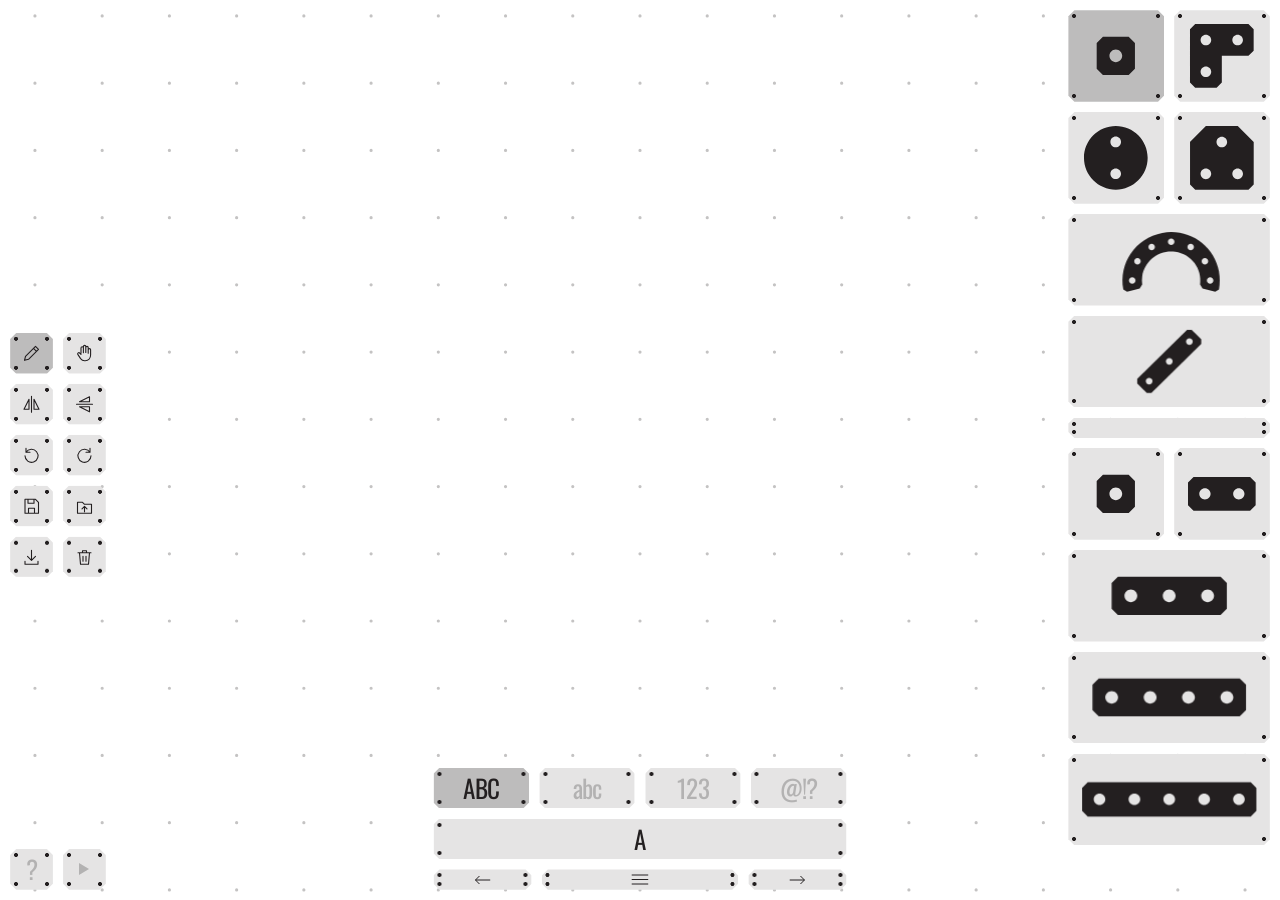
<file: ERRE-ERRE-FOUNDRY/builder/index.html>
<!DOCTYPE html>
<html lang="en">
<head>
  <meta charset="utf-8">
  <meta name="viewport" content="width=device-width, initial-scale=1, maximum-scale=1">
  <title>BUILDER · ERRE ERRE FOUNDRY</title>
  <link rel="stylesheet" href="../assets/css/rr.css">
  <link rel="stylesheet" href="../assets/css/builder.css">
</head>
<body class="bld">
    <div class="ws" id="ws">
    <canvas id="cv"></canvas>

    <!-- herramientas -->
    <div class="tools" id="tools">
      <button class="m tb" data-tool="draw" title="Pencil · P"></button>
      <button class="m tb" data-tool="hand" title="Move & select · V"></button>
      <button class="m tb" data-act="flipH" title="Flip horizontal · Shift+H"></button>
      <button class="m tb" data-act="flipV" title="Flip vertical · Shift+V"></button>
      <button class="m tb" data-act="rotL" title="Rotate left · Shift+R"></button>
      <button class="m tb" data-act="rotR" title="Rotate right · R"></button>
      <button class="m tb" data-act="save" title="Save progress · Ctrl/Cmd+S"></button>
      <button class="m tb" data-act="load" title="Load progress · Ctrl/Cmd+O"></button>
      <div class="dlwrap">
        <button class="m tb" data-act="download" title="Download font"></button>
        <div class="dlmenu" id="dlmenu">
          <button class="m t2" data-exp="otf">OTF</button>
          <button class="m t2" data-exp="glyphs">GLYPHS</button>
        </div>
      </div>
      <button class="m tb" data-act="clear" title="Delete this glyph"></button>
    </div>

    <!-- piezas -->
    <aside class="panel" id="panel">
      <div class="cats" id="cats"></div>
      <div class="m sep"></div>
      <div class="list" id="list"></div>
    </aside>

    <!-- navegación de glifos -->
    <div class="gnav" id="gnav">
      <div class="sets" id="sets"></div>
      <button class="m cur t2" id="cur"></button>
      <div class="picker hide" id="picker"></div>
      <div class="arrows">
        <button class="m t2" id="prev" aria-label="Previous glyph"><svg viewBox="0 0 16 10" fill="none" stroke="currentColor"><path d="M16 5H1M5 1 1 5l4 4"/></svg></button>
        <button class="m t2" id="menu" aria-label="All glyphs"><svg viewBox="0 0 17 11" fill="none" stroke="currentColor"><path d="M0 1h17M0 5.5h17M0 10h17"/></svg></button>
        <button class="m t2" id="next" aria-label="Next glyph"><svg viewBox="0 0 16 10" fill="none" stroke="currentColor"><path d="M0 5h15M11 1l4 4-4 4"/></svg></button>
      </div>
    </div>

    <button class="m help t2" id="helpbtn" title="Shortcuts · ?">?</button>
    <div class="m helpbox t1 hide" id="help"></div>
  </div>

  <script src="../assets/js/rr-lite.js"></script>
  <script src="../assets/builder/pieces.js"></script>
  <script src="../assets/vendor/opentype.min.js"></script>
  <script src="../assets/js/builder.js"></script>
  <script src="../assets/js/sound.js"></script>
</body>
</html>
</file>
<file: ERRE-ERRE-FOUNDRY/assets/css/rr.css>
/* ERRE ERRE FOUNDRY · sistema base
   Retícula: 12 columnas · márgenes y medianil = 1 línea base (10,186 px)
   Los módulos pueden cambiar de ANCHO (responsive) pero su ALTO siempre es
   un múltiplo de la línea base: --h:5 · 11 · 23 · 47 (y 3 para las barras). */

@font-face {
  font-family: 'Oswald';
  src: url('../fonts/Oswald-Variable.ttf') format('truetype');
  font-weight: 200 700;
  font-display: swap;
}

:root {
  --bl: 10.186px;              /* línea base */
  --gut: var(--bl);            /* medianil */
  --ink: #231f20;
  --c12: #e5e4e4;              /* negro 12 % */
  --c30: #bdbcbc;              /* negro 30 % */
  --dim: #b3b2b2;              /* texto apagado */
  --paper: #fff;
  --bevel: 6px;                /* esquinas biseladas */
  --screw: 1.7px;              /* radio del tornillo */
  --screw-in: 6px;             /* distancia del tornillo a la esquina */
  --ease: cubic-bezier(.65, 0, .25, 1);
}

* { box-sizing: border-box; }
html { -webkit-text-size-adjust: 100%; }
body {
  margin: 0; background: var(--paper); color: var(--ink);
  font-family: 'Oswald', 'Arial Narrow', sans-serif; font-weight: 400;
  font-size: 12.573px; line-height: 20.37px; letter-spacing: -0.025em;
  -webkit-font-smoothing: antialiased;
}
a { color: inherit; text-decoration: none; }
button, input, select, textarea { font: inherit; color: inherit; letter-spacing: inherit; }
button { background: none; border: 0; padding: 0; cursor: pointer; }
img { display: block; max-width: 100%; }
::selection { background: var(--ink); color: var(--paper); }

/* ───────── Estilos de texto (de la página 1 del INDD) ───────── */
.t1 { font-size: 12.573px; line-height: 20.37px; letter-spacing: -0.025em; }
.t2 { font-size: 25.147px; line-height: 30.558px; letter-spacing: -0.025em; }
.t3 { font-size: 50.285px; line-height: 50.93px; letter-spacing: -0.025em; }
.up { text-transform: uppercase; }
.lbl { font-size: 8px; line-height: 1; letter-spacing: 0; text-transform: uppercase; }

/* ───────── Página y retícula ───────── */
.page { padding: var(--bl); display: flex; flex-direction: column; gap: var(--bl); }
.g {
  display: grid; grid-template-columns: repeat(12, minmax(0, 1fr));
  column-gap: var(--gut); row-gap: var(--bl); align-items: start;
}
.g > * { grid-column: span var(--s, 12); min-width: 0; }
.g.half { grid-template-columns: repeat(24, minmax(0, 1fr)); }   /* para módulos de media columna */
.stack { display: flex; flex-direction: column; gap: var(--bl); min-width: 0; }

@media (max-width: 1000px) {
  .g > * { grid-column: span var(--md, var(--s, 12)); }
}
@media (max-width: 640px) {
  .g > * { grid-column: span var(--sm, var(--md, 12)); }
  .t3 { font-size: 40.74px; line-height: 40.74px; }
}

/* ───────── Módulo (caja) ───────── */
.m {
  --bg: var(--c12);
  position: relative; min-width: 0;
  height: calc(var(--h, 5) * var(--bl));
  background:
    radial-gradient(circle at var(--screw-in) var(--screw-in), var(--sc, var(--ink)) var(--screw), transparent calc(var(--screw) + .6px)),
    radial-gradient(circle at calc(100% - var(--screw-in)) var(--screw-in), var(--sc, var(--ink)) var(--screw), transparent calc(var(--screw) + .6px)),
    radial-gradient(circle at var(--screw-in) calc(100% - var(--screw-in)), var(--sc, var(--ink)) var(--screw), transparent calc(var(--screw) + .6px)),
    radial-gradient(circle at calc(100% - var(--screw-in)) calc(100% - var(--screw-in)), var(--sc, var(--ink)) var(--screw), transparent calc(var(--screw) + .6px)),
    var(--bg);
  clip-path: polygon(var(--bevel) 0, calc(100% - var(--bevel)) 0, 100% var(--bevel), 100% calc(100% - var(--bevel)),
                     calc(100% - var(--bevel)) 100%, var(--bevel) 100%, 0 calc(100% - var(--bevel)), 0 var(--bevel));
  display: flex; align-items: center; justify-content: center; text-align: center;
  overflow: hidden;
  transition: background-color .2s, color .2s;
}
.m.ghost { --bg: transparent; }
.m.on, .m.dark { --bg: var(--c30); }
.m.auto { height: auto; min-height: calc(var(--h, 5) * var(--bl)); }
a.m:hover, button.m:hover, .m.hov:hover { --bg: #d6d5d5; }
a.m.on:hover, button.m.on:hover { --bg: var(--c30); }
.m.dim { color: var(--dim); }
.m.dim:hover { color: var(--ink); }
.m.fill > * { width: 100%; height: 100%; }

/* barra separadora con título (INFO, THIN, GLYPHS…) */
.bar { --h: 3; --bg: var(--c30); color: var(--ink); }
.bar .lbl { pointer-events: none; }

/* ───────── Cabecera: logo + menú + barra de arrastre ───────── */
.top { padding: var(--bl); padding-bottom: 0; position: relative; z-index: 20; }
.top + .page, .top + main { padding-top: var(--bl); }
.top .logo-wrap { overflow: hidden; height: 0; transition: height .7s var(--ease), margin .7s var(--ease); }
.top .logo { display: block; width: 100%; }
.top .nav { overflow: hidden; height: 0; transition: height .7s var(--ease), margin .7s var(--ease); }
.top .nav .m { height: 100%; transition: height .7s var(--ease), background-color .2s, color .2s; }
.top .nav .g { height: 100%; }
.top .nav .m span { pointer-events: none; }
.top .handle { cursor: ns-resize; touch-action: none; user-select: none; }
.top .handle svg { width: 17px; height: 11px; transition: opacity .2s; }
.top[data-state="0"] .handle svg, .top[data-state="1"] .handle svg { opacity: .55; }
.top .handle:hover svg { opacity: 1; }
.top.dragging * { transition: none !important; }
.top .logo-wrap.on { margin-bottom: var(--bl); }
.top .nav.on { margin-bottom: var(--bl); }
.top.sticky { position: sticky; top: 0; background: var(--paper); padding-bottom: var(--bl); }

/* ───────── Overlay de retícula al arrastrar módulos ───────── */
.rr-grid-overlay {
  position: fixed; inset: 0; pointer-events: none; z-index: 50; opacity: 0; transition: opacity .25s;
  background-image: radial-gradient(circle, rgba(35,31,32,.35) 1.1px, transparent 1.6px);
  background-size: calc(var(--bl) * 3) calc(var(--bl) * 3);
  background-position: calc(var(--bl) * -1.5 + var(--ox, 0px)) calc(var(--bl) * -1.5 + var(--oy, 0px));
}
.rr-grid-overlay.on { opacity: 1; }
.rr-grid-overlay .cols { position: absolute; inset: 0 var(--bl); display: grid; grid-template-columns: repeat(12, 1fr); column-gap: var(--gut); }
.rr-grid-overlay .cols i { background: rgba(255, 144, 247, .035); border-left: 1px solid rgba(160, 90, 255, .35); border-right: 1px solid rgba(160, 90, 255, .35); }
.rr-drag-ghost { position: fixed; z-index: 60; pointer-events: none; opacity: .92; transform-origin: 0 0; transition: transform .12s; filter: drop-shadow(0 12px 18px rgba(0,0,0,.18)); }
.rr-slot { outline: 1.5px dashed var(--ink); outline-offset: -1.5px; background: transparent !important; clip-path: none !important; }
.rr-slot > * { visibility: hidden; }
.rr-draggable { cursor: grab; }
body.rr-dragging, body.rr-dragging * { cursor: grabbing !important; user-select: none !important; }

/* ───────── Tarjetas del catálogo ───────── */
.card { --h: 47; container-type: inline-size; color: var(--ink); }
.card .spec { font-size: min(330px, 54cqw); line-height: 1; white-space: nowrap; transition: transform .5s var(--ease); }
.card .meta { position: absolute; left: 0; right: 0; bottom: calc(var(--bl) * 2); opacity: 0; transform: translateY(6px); transition: .3s var(--ease); }
.card:hover .meta { opacity: 1; transform: none; }
.card:hover .spec { transform: scale(1.04); }

.card.add { color: var(--dim); }
.card.add .spec { font-size: min(200px, 30cqw); }
.card.add:hover { color: var(--ink); }

/* ───────── Pie ───────── */
.foot .big { --h: 25; container-type: inline-size; }
.foot .big span { font-size: min(232px, 118cqw); line-height: 1; transform: translateY(4%); }
.foot .small { --h: 12; }

/* ───────── utilidades ───────── */
.center { display: flex; align-items: center; justify-content: center; }
.pad { padding: calc(var(--bl) * 2); }
.hide { display: none !important; }
.arrow { display: inline-block; width: .62em; height: .62em; vertical-align: .02em; }
.toast {
  position: fixed; left: 50%; bottom: calc(var(--bl) * 3); transform: translate(-50%, 20px); opacity: 0; z-index: 100;
  background: var(--ink); color: var(--paper); padding: 6px 16px; pointer-events: none; transition: .25s var(--ease);
  clip-path: polygon(6px 0, calc(100% - 6px) 0, 100% 6px, 100% calc(100% - 6px), calc(100% - 6px) 100%, 6px 100%, 0 calc(100% - 6px), 0 6px);
}
.toast.on { opacity: 1; transform: translate(-50%, 0); }

/* ───────── Intro de la home ───────── */
.intro { position: fixed; inset: 0; z-index: 90; background: var(--paper); display: flex; align-items: center; justify-content: center; padding: var(--bl); transition: background-color .5s; }
.intro canvas { width: 100%; height: 100%; }
.intro.out { background: transparent; pointer-events: none; }
.pop { animation: pop .55s var(--ease) both; }
@keyframes pop { from { opacity: 0; transform: translateY(14px) scale(.97); } to { opacity: 1; transform: none; } }
@media (prefers-reduced-motion: reduce) { * { transition: none !important; animation: none !important; } }
</file>
<file: ERRE-ERRE-FOUNDRY/assets/css/builder.css>
/* BUILDER */
html, body.bld { height: 100%; overflow: hidden; }
body.bld { display: flex; flex-direction: column; }
.bld .top { flex: none; }
.ws { position: relative; flex: 1; min-height: 0; margin-top: var(--bl); overflow: hidden; touch-action: none; }
#cv { position: absolute; inset: 0; width: 100%; height: 100%; display: block; }

/* columnas de referencia (mismas que la web) */
.ws { --col: calc((100vw - 13 * var(--bl)) / 12); --half: calc((var(--col) - var(--bl)) / 2); }

.tools { position: absolute; left: var(--bl); top: 50%; transform: translateY(-50%); display: grid; grid-template-columns: var(--half) var(--half); gap: var(--bl) var(--gut); z-index: 3; }
.tools .tb { --h: 4; width: var(--half); }
.tools .tb svg { width: 19px; height: 19px; }
.tools .tb.on { --bg: var(--c30); }
.dlwrap { position: relative; }
.dlmenu { position: absolute; left: calc(100% + var(--gut)); top: 0; display: flex; gap: var(--gut); opacity: 0; pointer-events: none; transform: translateX(-6px); transition: .25s var(--ease); }
.dlmenu.on { opacity: 1; pointer-events: auto; transform: none; }
.dlmenu .m { --h: 4; width: var(--col); }

.panel { position: absolute; right: var(--bl); top: 0; bottom: var(--bl); width: calc(var(--col) * 2 + var(--gut)); display: flex; flex-direction: column; gap: var(--bl); z-index: 3; }
.cats, .list { display: grid; grid-template-columns: 1fr 1fr; gap: var(--bl) var(--gut); }
.list { overflow-y: auto; overscroll-behavior: contain; scrollbar-width: none; padding-bottom: var(--bl); align-content: start; }
.list::-webkit-scrollbar { display: none; }
.tile { --h: 9; cursor: grab; touch-action: none; }
.tile.w2 { grid-column: span 2; }
.tile canvas { width: 100%; height: 100%; display: block; pointer-events: none; }
.tile.on { --bg: var(--c30); }
.sep { --h: 2; flex: none; --bg: var(--c12); }
.list .tile { flex: none; }

.gnav { position: absolute; left: 50%; bottom: var(--bl); transform: translateX(-50%); width: calc(var(--col) * 4 + var(--gut) * 3); display: flex; flex-direction: column; gap: var(--bl); z-index: 3; }
.gnav .sets { display: grid; grid-template-columns: repeat(4, 1fr); gap: var(--gut); }
.gnav .sets .m { --h: 4; }
.gnav .cur { --h: 4; width: 100%; }
.gnav .arrows { display: grid; grid-template-columns: 1fr 2fr 1fr; gap: var(--gut); }
.gnav .arrows .m { --h: 2; }
.gnav .arrows svg { width: 16px; height: 10px; }
.gnav .arrows #menu svg { width: 17px; height: 11px; }
.gnav .arrows #menu.on { --bg: var(--c30); }
.gnav.open { width: auto; }
.gnav.open .sets, .gnav.open .cur { display: none; }
.picker { display: grid; grid-template-columns: repeat(13, var(--half)); gap: var(--bl) var(--gut); }
.picker .m { --h: 4; position: relative; }
.picker .m.has { color: var(--ink); }
.picker .m.on { --bg: var(--c30); }
.picker canvas { position: absolute; inset: 4px; width: calc(100% - 8px); height: calc(100% - 8px); pointer-events: none; }
.picker .m.has span { opacity: 0; }
.gnav.open .arrows { width: calc(var(--col) * 4 + var(--gut) * 3); align-self: center; }

.help { position: absolute; left: var(--bl); bottom: var(--bl); width: var(--half); --h: 4; z-index: 3; color: var(--dim); }
.help:hover, .help.on { color: var(--ink); }
.helpbox { position: absolute; left: var(--bl); bottom: calc(var(--bl) * 6); width: calc(var(--col) * 3); height: auto; display: block; text-align: left; padding: calc(var(--bl) * 2); z-index: 4; }
.helpbox b { font-weight: 500; display: inline-block; min-width: 9.5em; }

.ws.drawing { cursor: crosshair; }
.ws.panning, .ws.panning * { cursor: grabbing !important; }
.ws.space { cursor: grab; }

@media (max-width: 1000px) {
  .ws { --col: calc((100vw - 7 * var(--bl)) / 6); }
  .panel { top: auto; height: 34%; }
  .gnav { left: var(--bl); transform: none; width: calc(100% - var(--col) * 2 - var(--bl) * 3); }
  .picker { grid-template-columns: repeat(7, 1fr); }
  .help, .helpbox { display: none; }
}
</file>
